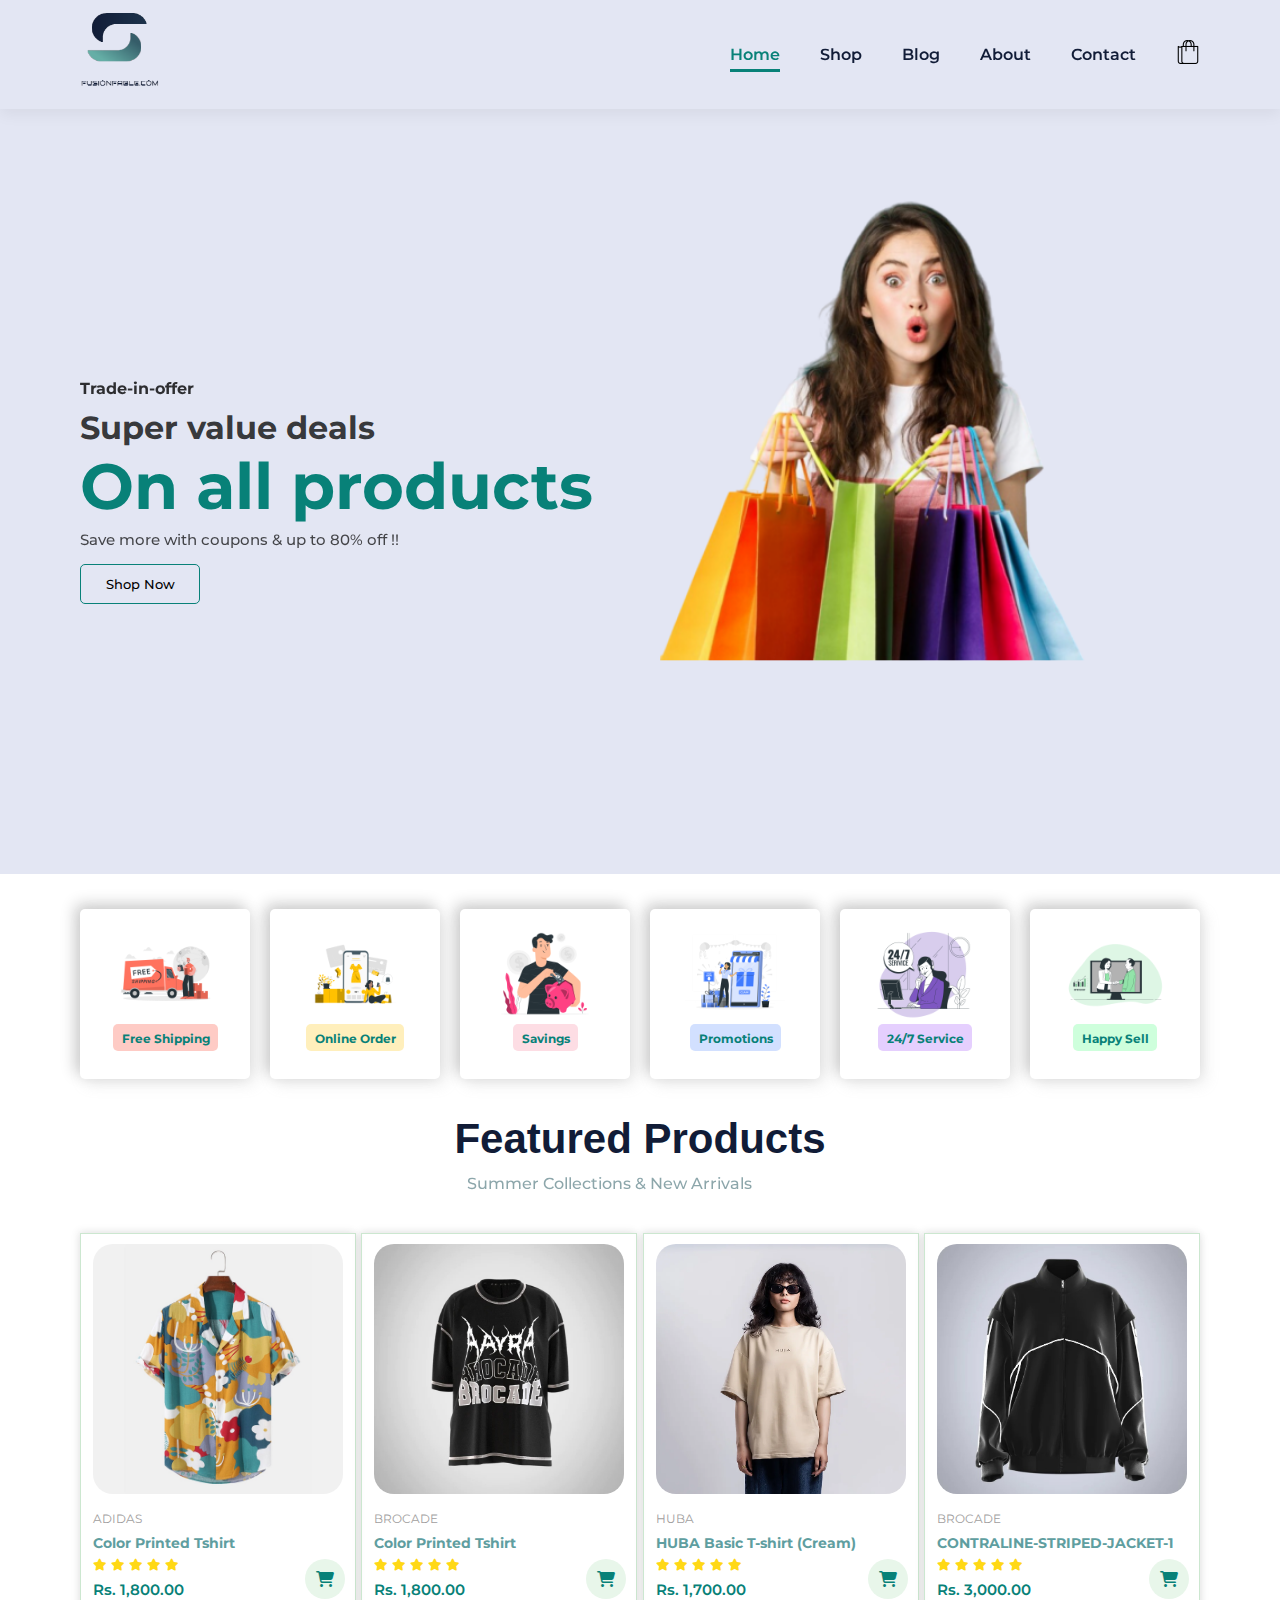
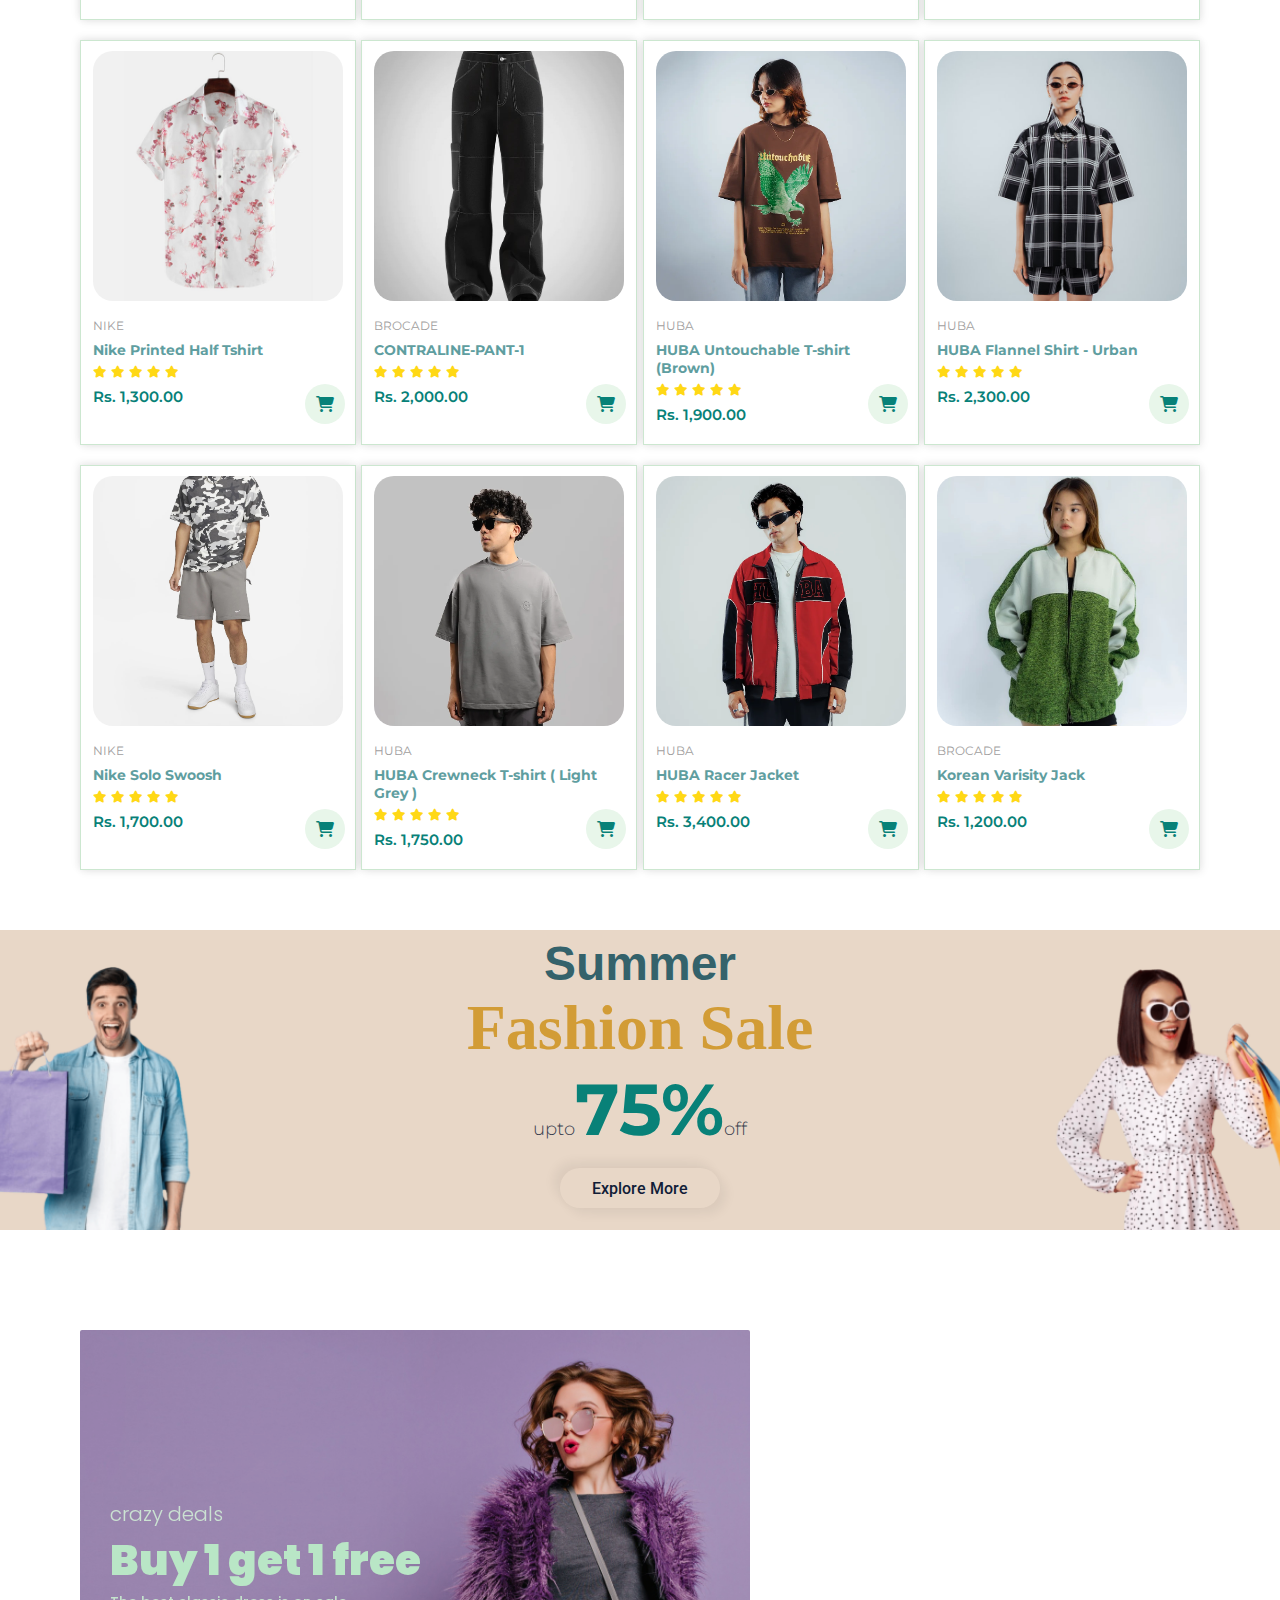
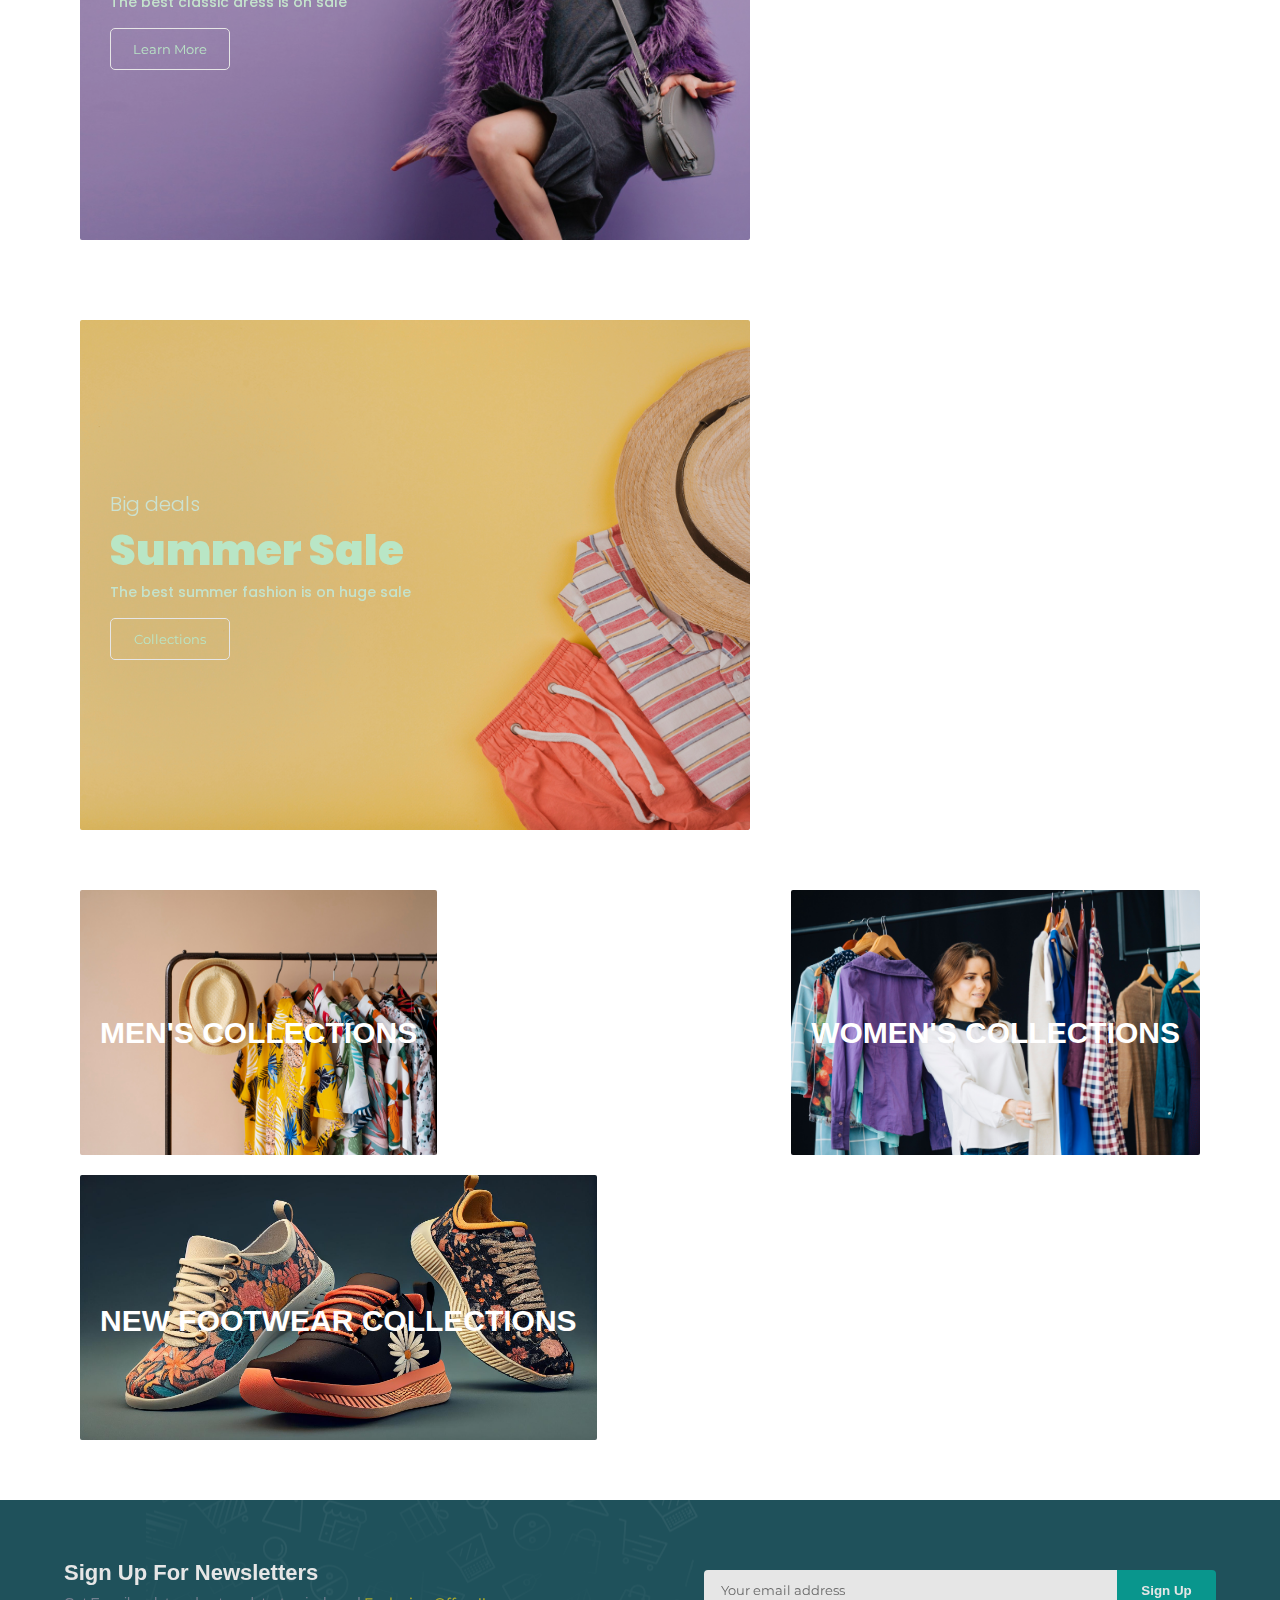
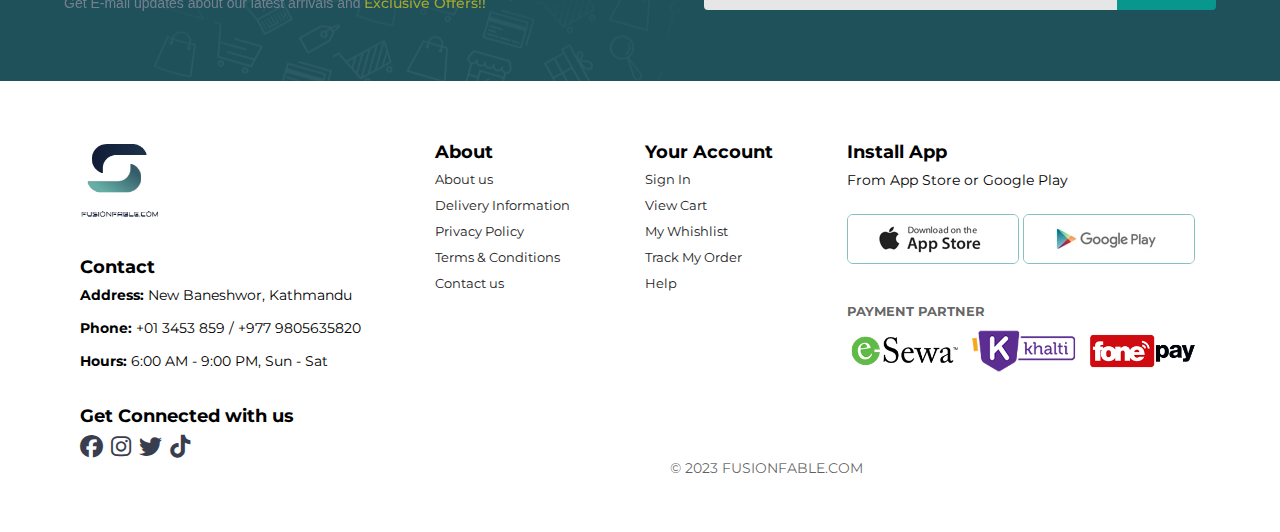
<file: index.html>
<!DOCTYPE html>
<html lang="en">
  <head>
    <meta charset="UTF-8" />
    <meta name="viewport" content="width=device-width, initial-scale=1.0" />
    <title>FUSIONFABLE.COM</title>
    <link
      rel="stylesheet"
      href="https://cdnjs.cloudflare.com/ajax/libs/font-awesome/6.4.0/css/all.min.css"
    />
    <link rel="stylesheet" href="style.css" />
  </head>
  <body>
    <section class="header">
      <a href="index.html"><img src="img/logo.png" alt="Logo" id="logo" /></a>
      <div>
        <ul id="navbar">
          <li><a class="active" href="index.html">Home</a></li>
          <li><a href="shop.html">Shop</a></li>
          <li><a href="blog.html">Blog</a></li>
          <li><a href="about.html">About</a></li>
          <li><a href="contact.html">Contact</a></li>
          <li id="shoppingbag">
            <a href="cart.html"><img src="img/bag.png" alt="" /></a>
          </li>
          <a href="#" id="close"><i class="fa fa-times"></i></a>
        </ul>
      </div>
      <div class="mobile">
        <a href="#"><img src="img/bag.png" alt="" /></a>
        <i id="bar" class="fa-solid fa-bars"></i>
      </div>
    </section>
    <section id="landpage">
      <h4>Trade-in-offer</h4>
      <h2>Super value deals</h2>
      <h1>On all products</h1>
      <p>Save more with coupons & up to 80% off !!</p>
      <a href="shop.html"><button type="button" class="btnland">Shop Now</button></a>
    </section>
    <section id="services" class="servicesection">
      <div class="features">
        <img src="img/freeshipping.png" alt="free-shipping" />
        <h6><span>Free Shipping</span></h6>
      </div>
      <div class="features">
        <img src="img/onlineorder.png" alt="onlineorder" />
        <h6><span>Online Order</span></h6>
      </div>
      <div class="features">
        <img src="img/Saving.png" alt="Saving" />
        <h6><span>Savings</span></h6>
      </div>
      <div class="features">
        <img src="img/promotions.png" alt="promotions" />
        <h6><span>Promotions</span></h6>
      </div>
      <div class="features">
        <img src="img/24hoursupport.png" alt="24hoursupport" />
        <h6><span>24/7 Service</span></h6>
      </div>
      <div class="features">
        <img src="img/happysell.png" alt="happysell" />
        <h6><span>Happy Sell</span></h6>
      </div>
    </section>
    <section id="featureprod" class="servicesection">
      <h1>Featured Products</h1>
      <p>Summer Collections & New Arrivals</p>
      <div class="prod-container">
        <div class="prod">
          <img src="img/products/tshirt1.jpg" alt="" />
          <div class="desc">
            <span>adidas</span>
            <h5>Color Printed Tshirt</h5>
            <div class="star">
              <i class="fas fa-star"></i>
              <i class="fas fa-star"></i>
              <i class="fas fa-star"></i>
              <i class="fas fa-star"></i>
              <i class="fas fa-star"></i>
            </div>
            <h4>Rs. 1,800.00</h4>
          </div>
          <a href="#"><i class="fas fa-shopping-cart cart"></i></a>
        </div>
        <div class="prod">
          <img src="img/products/brocadetshirt.jpg" alt="" />
          <div class="desc">
            <span>Brocade</span>
            <h5>Color Printed Tshirt</h5>
            <div class="star">
              <i class="fas fa-star"></i>
              <i class="fas fa-star"></i>
              <i class="fas fa-star"></i>
              <i class="fas fa-star"></i>
              <i class="fas fa-star"></i>
            </div>
            <h4>Rs. 1,800.00</h4>
          </div>
          <a href="#"><i class="fas fa-shopping-cart cart"></i></a>
        </div>
        <div class="prod">
          <img src="img/products/hubatshirt.webp" alt="" />
          <div class="desc">
            <span>Huba</span>
            <h5>HUBA Basic T-shirt (Cream)</h5>
            <div class="star">
              <i class="fas fa-star"></i>
              <i class="fas fa-star"></i>
              <i class="fas fa-star"></i>
              <i class="fas fa-star"></i>
              <i class="fas fa-star"></i>
            </div>
            <h4>Rs. 1,700.00</h4>
          </div>
          <a href="#"><i class="fas fa-shopping-cart cart"></i></a>
        </div>
        <div class="prod">
          <img src="img/products/brocadejack.jpg" alt="" />
          <div class="desc">
            <span>Brocade</span>
            <h5>CONTRALINE-STRIPED-JACKET-1</h5>
            <div class="star">
              <i class="fas fa-star"></i>
              <i class="fas fa-star"></i>
              <i class="fas fa-star"></i>
              <i class="fas fa-star"></i>
              <i class="fas fa-star"></i>
            </div>
            <h4>Rs. 3,000.00</h4>
          </div>
          <a href="#"><i class="fas fa-shopping-cart cart"></i></a>
        </div>
        <div class="prod">
          <img src="img/products/thsirt4.jpg" alt="" />
          <div class="desc">
            <span>Nike</span>
            <h5>Nike Printed Half Tshirt</h5>
            <div class="star">
              <i class="fas fa-star"></i>
              <i class="fas fa-star"></i>
              <i class="fas fa-star"></i>
              <i class="fas fa-star"></i>
              <i class="fas fa-star"></i>
            </div>
            <h4>Rs. 1,300.00</h4>
          </div>
          <a href="#"><i class="fas fa-shopping-cart cart"></i></a>
        </div>
        <div class="prod">
          <img src="img/products/broecarpenterpant.jpg" alt="" />
          <div class="desc">
            <span>Brocade</span>
            <h5>CONTRALINE-PANT-1</h5>
            <div class="star">
              <i class="fas fa-star"></i>
              <i class="fas fa-star"></i>
              <i class="fas fa-star"></i>
              <i class="fas fa-star"></i>
              <i class="fas fa-star"></i>
            </div>
            <h4>Rs. 2,000.00</h4>
          </div>
          <a href="#"><i class="fas fa-shopping-cart cart"></i></a>
        </div>
        <div class="prod">
          <img src="img/products/hubauntouchablebrown.webp" alt="" />
          <div class="desc">
            <span>HUBA</span>
            <h5>HUBA Untouchable T-shirt (Brown)</h5>
            <div class="star">
              <i class="fas fa-star"></i>
              <i class="fas fa-star"></i>
              <i class="fas fa-star"></i>
              <i class="fas fa-star"></i>
              <i class="fas fa-star"></i>
            </div>
            <h4>Rs. 1,900.00</h4>
          </div>
          <a href="#"><i class="fas fa-shopping-cart cart"></i></a>
        </div>
        <div class="prod">
          <img src="img/products/HUBA Flannel Shirt - Urban.jpg" alt="" />
          <div class="desc">
            <span>HUBA</span>
            <h5>HUBA Flannel Shirt - Urban</h5>
            <div class="star">
              <i class="fas fa-star"></i>
              <i class="fas fa-star"></i>
              <i class="fas fa-star"></i>
              <i class="fas fa-star"></i>
              <i class="fas fa-star"></i>
            </div>
            <h4>Rs. 2,300.00</h4>
          </div>
          <a href="#"><i class="fas fa-shopping-cart cart"></i></a>
        </div>
        <div class="prod">
          <img src="img/products/nikeshorts.jpg" alt="" />
          <div class="desc">
            <span>Nike</span>
            <h5>Nike Solo Swoosh</h5>
            <div class="star">
              <i class="fas fa-star"></i>
              <i class="fas fa-star"></i>
              <i class="fas fa-star"></i>
              <i class="fas fa-star"></i>
              <i class="fas fa-star"></i>
            </div>
            <h4>Rs. 1,700.00</h4>
          </div>
          <a href="#"><i class="fas fa-shopping-cart cart"></i></a>
        </div>
        <div class="prod">
          <img src="img/products/HUBA Crewneck T-shirt ( Light Grey ).webp" alt="" />
          <div class="desc">
            <span>HUBA</span>
            <h5>HUBA Crewneck T-shirt ( Light Grey )</h5>
            <div class="star">
              <i class="fas fa-star"></i>
              <i class="fas fa-star"></i>
              <i class="fas fa-star"></i>
              <i class="fas fa-star"></i>
              <i class="fas fa-star"></i>
            </div>
            <h4>Rs. 1,750.00</h4>
          </div>
          <a href="#"><i class="fas fa-shopping-cart cart"></i></a>
        </div>
        <div class="prod">
          <img src="img/products/hubaracerjacket.webp" alt="" />
          <div class="desc">
            <span>HUBA</span>
            <h5>HUBA Racer Jacket</h5>
            <div class="star">
              <i class="fas fa-star"></i>
              <i class="fas fa-star"></i>
              <i class="fas fa-star"></i>
              <i class="fas fa-star"></i>
              <i class="fas fa-star"></i>
            </div>
            <h4>Rs. 3,400.00</h4>
          </div>
          <a href="#"><i class="fas fa-shopping-cart cart"></i></a>
        </div>
        <div class="prod">
          <img src="img/products/koreanvarisityjack.jpg" alt="" />
          <div class="desc">
            <span>BROCADE</span>
            <h5>Korean Varisity Jack</h5>
            <div class="star">
              <i class="fas fa-star"></i>
              <i class="fas fa-star"></i>
              <i class="fas fa-star"></i>
              <i class="fas fa-star"></i>
              <i class="fas fa-star"></i>
            </div>
            <h4>Rs. 1,200.00</h4>
          </div>
          <a href="#"><i class="fas fa-shopping-cart cart"></i></a>
        </div>
      </div>
    </section>
    <section id="banner">
      <h3>Summer</h3>
      <h2>Fashion Sale</h2>
      <h5>upto<span>75%</span>off</h5>
      <button class="explore">Explore More</button>
    </section>
    <section id="sm-banner" class="servicesection">
      <div class="banner-box">
        <h4>crazy deals</h4>
        <h2>Buy 1 get 1 free</h2>
        <span>The best classic dress is on sale</span>
        <button id="banboxbtn">Learn More</button>
      </div>
      <div class="banner-box bannerbox2">
        <h4>Big deals</h4>
        <h2>Summer Sale</h2>
        <span>The best summer fashion is on huge sale</span>
        <button id="banboxbtn">Collections</button>
      </div>
    </section>
    <section id="text-banner">
      <div class="banner-box">
        <h1>MEN'S COLLECTIONS</h1>
        <h2>Seasonal Sale <span>-70% OFF</span></h2>
      </div>
      <div class="banner-box text-banner2">
        <h1>WOMEN'S COLLECTIONS</h1>
        <h2>Seasonal Sale <span>-75% OFF</span></h2>
      </div>
      <div class="banner-box text-banner3">
        <h1>NEW FOOTWEAR COLLECTIONS</h1>
        <h2>Spring/Summer 2023</h2>
      </div>
    </section>
    <section id="newsletter">
      <div class="newtext">
        <h4>Sign Up For Newsletters</h4>
        <p>
          Get E-mail updates about our latest arrivals and
          <span>exclusive offers!!</span>
        </p>
      </div>
      <div class="form" id="newsletterform">
        <input type="text" placeholder="Your email address" />
        <button type="button" id="newsbtn">Sign Up</button>
      </div>
    </section>
    <footer>
      <div class="col">
        <img src="img/logo.png" alt="" class="logofoot" />
        <h4>Contact</h4>
        <p><strong>Address: </strong>New Baneshwor, Kathmandu</p>
        <p><strong>Phone: </strong>+01 3453 859 / +977 9805635820</p>
        <p><strong>Hours: </strong>6:00 AM - 9:00 PM, Sun - Sat</p>

        <div class="follow">
          <h4>Get Connected with us</h4>
          <div class="icon">
            <i class="fab fa-facebook"></i>
            <i class="fab fa-instagram"></i>
            <i class="fab fa-twitter"></i>
            <i class="fab fa-tiktok"></i>
          </div>
        </div>
        <div class="copyright">
          <p>&copy; 2023 FUSIONFABLE.COM</p>
        </div>
      </div>

      <div class="col">
        <h4>About</h4>
        <a href="#">About us</a>
        <a href="#">Delivery Information</a>
        <a href="#">Privacy Policy</a>
        <a href="#">Terms & Conditions</a>
        <a href="#">Contact us</a>
      </div>
      <div class="col">
        <h4>Your Account</h4>
        <a href="#">Sign In</a>
        <a href="#">View Cart</a>
        <a href="#">My Whishlist</a>
        <a href="#">Track My Order</a>
        <a href="#">Help</a>
      </div>
      <div class="col install">
        <h4>Install App</h4>
        <p>From App Store or Google Play</p>
        <div class="row">
          <img src="img/banner/app.jpg" alt="" />
          <img src="img/banner/googleplay.jpg" alt="" />
        </div>
        <div class="payment">
          <h5>Payment Partner</h5>
          <img src="img/banner/esewa.png" alt="" class="sociologo" />
          <img src="img/banner/khalti.png" alt="" class="sociologo" />
          <img src="img/banner/fonepay.png" alt="" class="sociologo" />
        </div>
      </div>
    </footer>
  </body>
  <script src="script.js"></script>
</html>
</file>
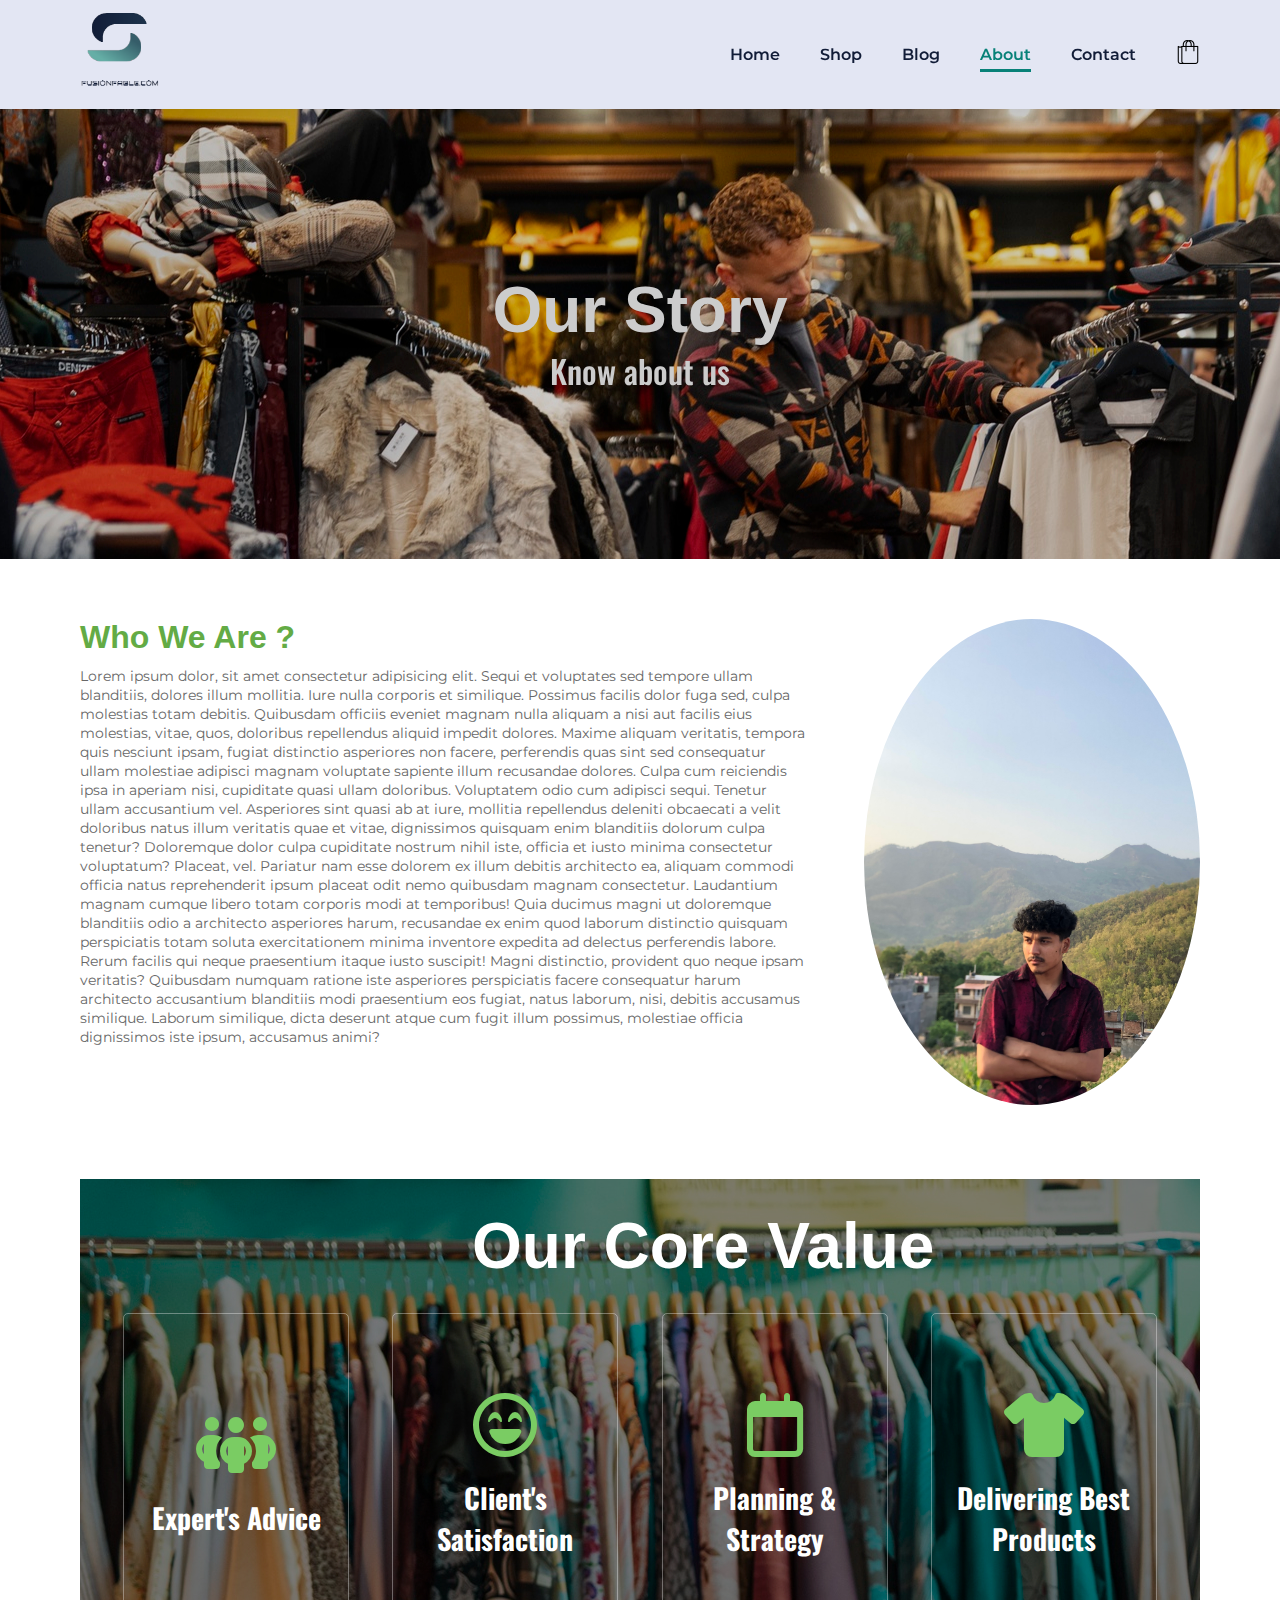
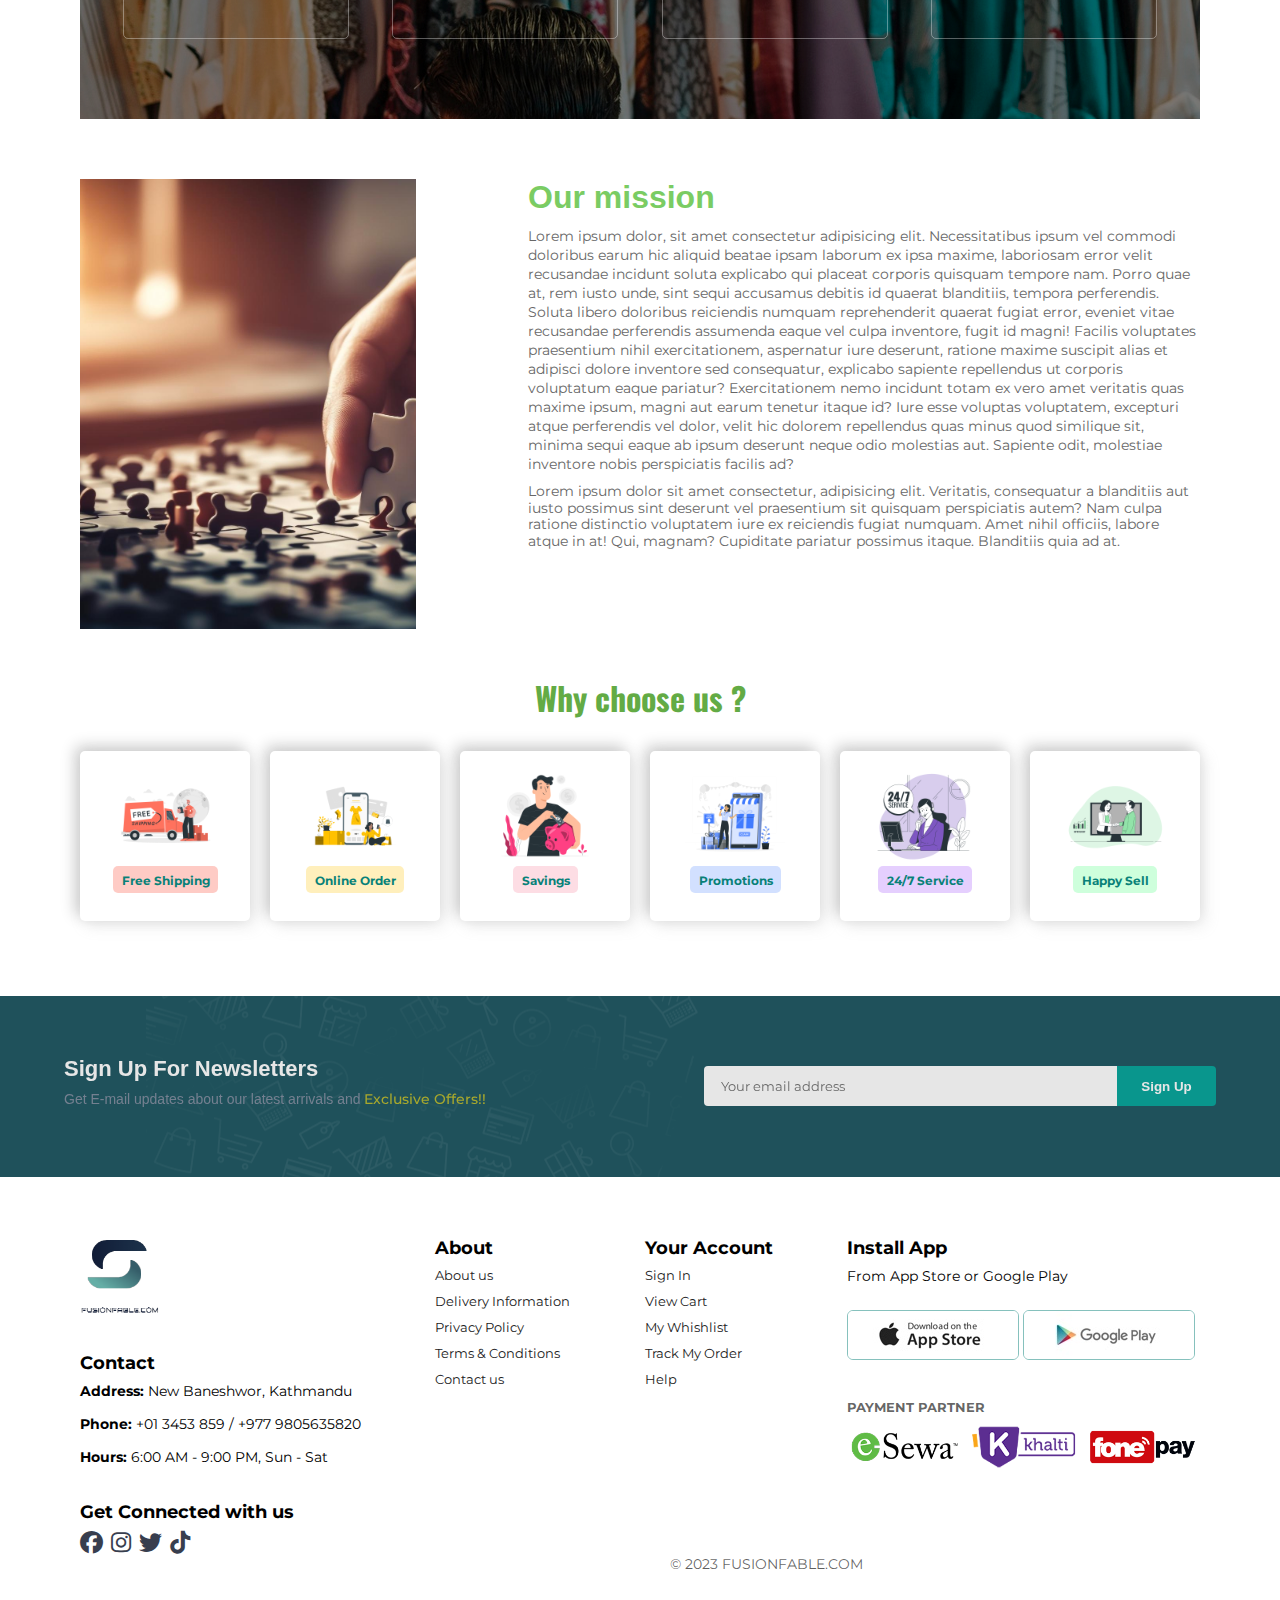
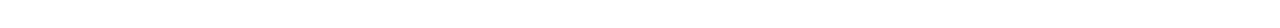
<file: about.html>
<!DOCTYPE html>
<html lang="en">
  <head>
    <meta charset="UTF-8" />
    <meta name="viewport" content="width=device-width, initial-scale=1.0" />
    <title>FUSIONFABLE.COM</title>
    <link
      rel="stylesheet"
      href="https://cdnjs.cloudflare.com/ajax/libs/font-awesome/6.4.0/css/all.min.css"
    />
    <link rel="stylesheet" href="style.css" />
  </head>
  <body>
    <section class="header">
      <a href="index.html"><img src="img/logo.png" alt="Logo" id="logo" /></a>
      <div>
        <ul id="navbar">
          <li><a href="index.html">Home</a></li>
          <li><a href="shop.html">Shop</a></li>
          <li><a href="blog.html">Blog</a></li>
          <li><a class="active" href="about.html">About</a></li>
          <li><a href="contact.html">Contact</a></li>
          <li id="shoppingbag">
            <a href="cart.html"><img src="img/bag.png" alt="" /></a>
          </li>
          <a href="#" id="close"><i class="fa fa-times"></i></a>
        </ul>
      </div>
      <div class="mobile">
        <a href="#"><img src="img/bag.png" alt="" /></a>
        <i id="bar" class="fa-solid fa-bars"></i>
      </div>
    </section>
    <section class="blogpost aboutus" id="shopbanner">
      <h2>Our Story</h2>
      <p>Know about us</p>
    </section>
    <section id="intro" class="introofus">
      <div class="story">
        <h1 class="abth1">Who We Are ?</h1>
        <span
          >Lorem ipsum dolor, sit amet consectetur adipisicing elit. Sequi et
          voluptates sed tempore ullam blanditiis, dolores illum mollitia. Iure
          nulla corporis et similique. Possimus facilis dolor fuga sed, culpa
          molestias totam debitis. Quibusdam officiis eveniet magnam nulla
          aliquam a nisi aut facilis eius molestias, vitae, quos, doloribus
          repellendus aliquid impedit dolores. Maxime aliquam veritatis, tempora
          quis nesciunt ipsam, fugiat distinctio asperiores non facere,
          perferendis quas sint sed consequatur ullam molestiae adipisci magnam
          voluptate sapiente illum recusandae dolores. Culpa cum reiciendis ipsa
          in aperiam nisi, cupiditate quasi ullam doloribus. Voluptatem odio cum
          adipisci sequi. Tenetur ullam accusantium vel. Asperiores sint quasi
          ab at iure, mollitia repellendus deleniti obcaecati a velit doloribus
          natus illum veritatis quae et vitae, dignissimos quisquam enim
          blanditiis dolorum culpa tenetur? Doloremque dolor culpa cupiditate
          nostrum nihil iste, officia et iusto minima consectetur voluptatum?
          Placeat, vel. Pariatur nam esse dolorem ex illum debitis architecto
          ea, aliquam commodi officia natus reprehenderit ipsum placeat odit
          nemo quibusdam magnam consectetur. Laudantium magnam cumque libero
          totam corporis modi at temporibus! Quia ducimus magni ut doloremque
          blanditiis odio a architecto asperiores harum, recusandae ex enim quod
          laborum distinctio quisquam perspiciatis totam soluta exercitationem
          minima inventore expedita ad delectus perferendis labore. Rerum
          facilis qui neque praesentium itaque iusto suscipit! Magni distinctio,
          provident quo neque ipsam veritatis? Quibusdam numquam ratione iste
          asperiores perspiciatis facere consequatur harum architecto
          accusantium blanditiis modi praesentium eos fugiat, natus laborum,
          nisi, debitis accusamus similique. Laborum similique, dicta deserunt
          atque cum fugit illum possimus, molestiae officia dignissimos iste
          ipsum, accusamus animi?</span
        >
      </div>
      <div class="mypic"></div>
    </section>
    <section id="corevalue" class="core">
      <h1>Our Core Value</h1>
      <img src="img/banner/shopping.jpg" alt="" />
      <div class="motive">
        <div class="aim">
          <i class="fa-solid fa-people-group"></i>
          <h4>
            Expert's Advice</h4>
        </div>
        <div class="aim">
          <i class="fa-regular fa-face-laugh-beam"></i>
          <h4>
            Client's Satisfaction</h4>
        </div>
        <div class="aim">
          <i class="fa-regular fa-calendar"></i>
          <h4>Planning & Strategy</h4>
        </div>
        <div class="aim">
          <i class="fa-solid fa-shirt"></i>
          <h4>Delivering Best Products</h4>
        </div>
      </div>
    </section>
    <section id="mission">
      <div class="ourpic"></div>
      <div class="goal">
        <h1>Our mission</h1>
        <span
          >Lorem ipsum dolor, sit amet consectetur adipisicing elit.
          Necessitatibus ipsum vel commodi doloribus earum hic aliquid beatae
          ipsam laborum ex ipsa maxime, laboriosam error velit recusandae
          incidunt soluta explicabo qui placeat corporis quisquam tempore nam.
          Porro quae at, rem iusto unde, sint sequi accusamus debitis id quaerat
          blanditiis, tempora perferendis. Soluta libero doloribus reiciendis
          numquam reprehenderit quaerat fugiat error, eveniet vitae recusandae
          perferendis assumenda eaque vel culpa inventore, fugit id magni!
          Facilis voluptates praesentium nihil exercitationem, aspernatur iure
          deserunt, ratione maxime suscipit alias et adipisci dolore inventore
          sed consequatur, explicabo sapiente repellendus ut corporis voluptatum
          eaque pariatur? Exercitationem nemo incidunt totam ex vero amet
          veritatis quas maxime ipsum, magni aut earum tenetur itaque id? Iure
          esse voluptas voluptatem, excepturi atque perferendis vel dolor, velit
          hic dolorem repellendus quas minus quod similique sit, minima sequi
          eaque ab ipsum deserunt neque odio molestias aut. Sapiente odit,
          molestiae inventore nobis perspiciatis facilis ad?
        </span>
        <p>
          Lorem ipsum dolor sit amet consectetur, adipisicing elit. Veritatis,
          consequatur a blanditiis aut iusto possimus sint deserunt vel
          praesentium sit quisquam perspiciatis autem? Nam culpa ratione
          distinctio voluptatem iure ex reiciendis fugiat numquam. Amet nihil
          officiis, labore atque in at! Qui, magnam? Cupiditate pariatur
          possimus itaque. Blanditiis quia ad at.
        </p>
      </div>
    </section>
    <div id="serv">
      <h1>Why choose us ?</h1>
    </div>
    <section id="services" class="servicesection chooseus">
      <div class="features">
        <img src="img/freeshipping.png" alt="free-shipping" />
        <h6><span>Free Shipping</span></h6>
      </div>
      <div class="features">
        <img src="img/onlineorder.png" alt="onlineorder" />
        <h6><span>Online Order</span></h6>
      </div>
      <div class="features">
        <img src="img/Saving.png" alt="Saving" />
        <h6><span>Savings</span></h6>
      </div>
      <div class="features">
        <img src="img/promotions.png" alt="promotions" />
        <h6><span>Promotions</span></h6>
      </div>
      <div class="features">
        <img src="img/24hoursupport.png" alt="24hoursupport" />
        <h6><span>24/7 Service</span></h6>
      </div>
      <div class="features">
        <img src="img/happysell.png" alt="happysell" />
        <h6><span>Happy Sell</span></h6>
      </div>
    </section>
    <section id="newsletter">
      <div class="newtext">
        <h4>Sign Up For Newsletters</h4>
        <p>
          Get E-mail updates about our latest arrivals and
          <span>exclusive offers!!</span>
        </p>
      </div>
      <div class="form" id="newsletterform">
        <input type="text" placeholder="Your email address" />
        <button type="button" id="newsbtn">Sign Up</button>
      </div>
    </section>
    <footer>
      <div class="col">
        <img src="img/logo.png" alt="" class="logofoot" />
        <h4>Contact</h4>
        <p><strong>Address: </strong>New Baneshwor, Kathmandu</p>
        <p><strong>Phone: </strong>+01 3453 859 / +977 9805635820</p>
        <p><strong>Hours: </strong>6:00 AM - 9:00 PM, Sun - Sat</p>

        <div class="follow">
          <h4>Get Connected with us</h4>
          <div class="icon">
            <i class="fab fa-facebook"></i>
            <i class="fab fa-instagram"></i>
            <i class="fab fa-twitter"></i>
            <i class="fab fa-tiktok"></i>
          </div>
        </div>
        <div class="copyright">
          <p>&copy; 2023 FUSIONFABLE.COM</p>
        </div>
      </div>

      <div class="col">
        <h4>About</h4>
        <a href="#">About us</a>
        <a href="#">Delivery Information</a>
        <a href="#">Privacy Policy</a>
        <a href="#">Terms & Conditions</a>
        <a href="#">Contact us</a>
      </div>
      <div class="col">
        <h4>Your Account</h4>
        <a href="#">Sign In</a>
        <a href="#">View Cart</a>
        <a href="#">My Whishlist</a>
        <a href="#">Track My Order</a>
        <a href="#">Help</a>
      </div>
      <div class="col install">
        <h4>Install App</h4>
        <p>From App Store or Google Play</p>
        <div class="row">
          <img src="img/banner/app.jpg" alt="" />
          <img src="img/banner/googleplay.jpg" alt="" />
        </div>
        <div class="payment">
          <h5>Payment Partner</h5>
          <img src="img/banner/esewa.png" alt="" class="sociologo" />
          <img src="img/banner/khalti.png" alt="" class="sociologo" />
          <img src="img/banner/fonepay.png" alt="" class="sociologo" />
        </div>
      </div>
    </footer>
  </body>
  <script src="script.js"></script>
</html>
</file>
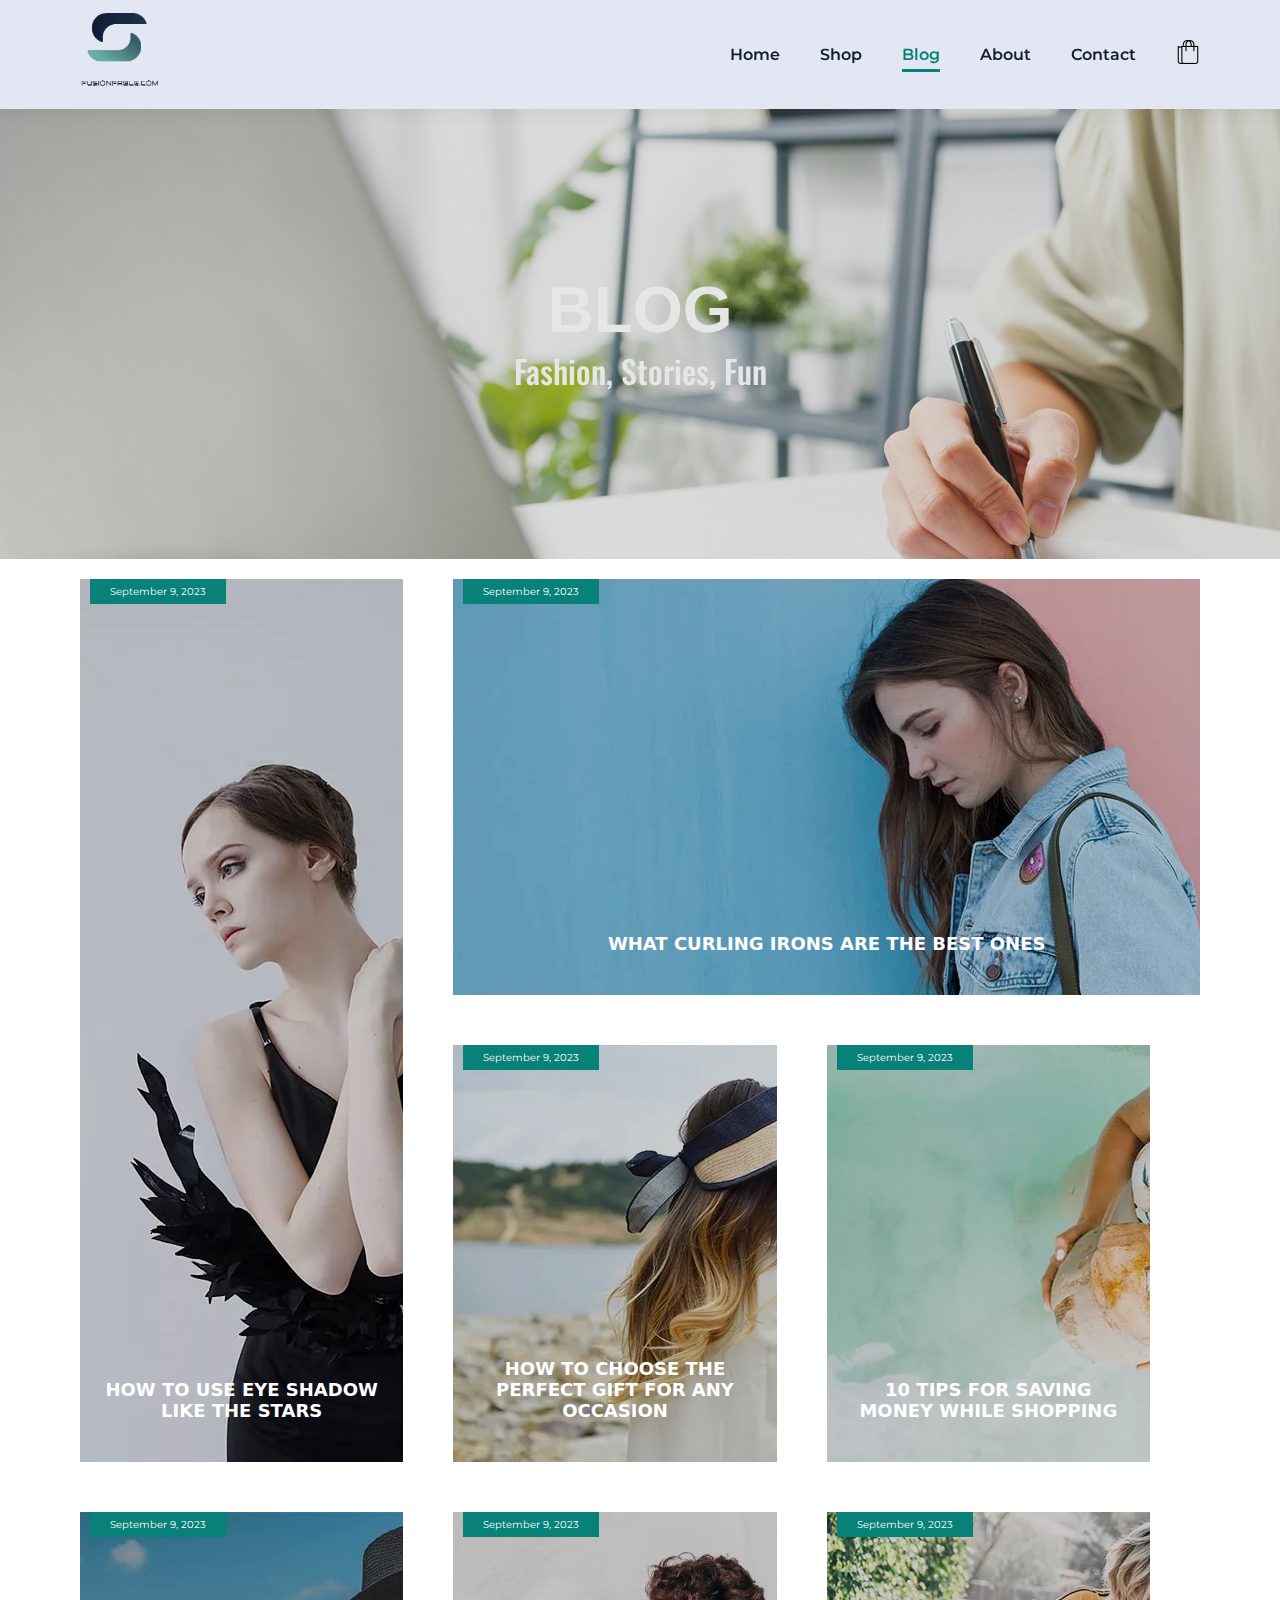
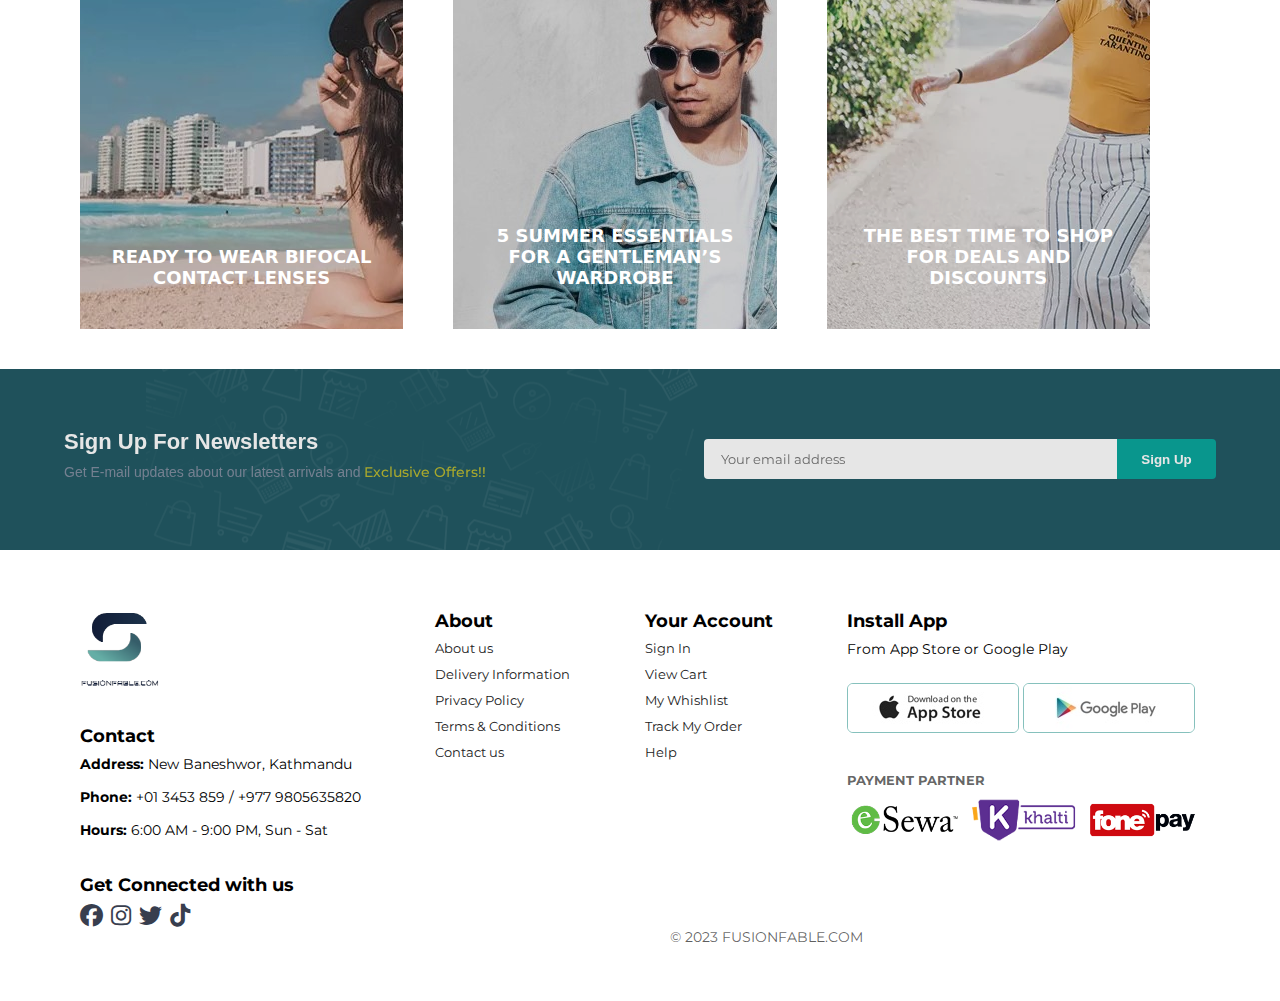
<file: blog.html>
<!DOCTYPE html>
<html lang="en">
  <head>
    <meta charset="UTF-8" />
    <meta name="viewport" content="width=device-width, initial-scale=1.0" />
    <title>FUSIONFABLE.COM</title>
    <link
      rel="stylesheet"
      href="https://cdnjs.cloudflare.com/ajax/libs/font-awesome/6.4.0/css/all.min.css"
    />
    <link rel="stylesheet" href="style.css" />
  </head>
  <body>
    <section class="header">
      <a href="index.html"><img src="img/logo.png" alt="Logo" id="logo" /></a>
      <div>
        <ul id="navbar">
          <li><a href="index.html">Home</a></li>
          <li><a href="shop.html">Shop</a></li>
          <li><a class="active" href="#">Blog</a></li>
          <li><a href="about.html">About</a></li>
          <li><a href="contact.html">Contact</a></li>
          <li id="shoppingbag">
            <a href="cart.html"><img src="img/bag.png" alt="" /></a>
          </li>
          <a href="#" id="close"><i class="fa fa-times"></i></a>
        </ul>
      </div>
      <div class="mobile">
        <a href="#"><img src="img/bag.png" alt="" /></a>
        <i id="bar" class="fa-solid fa-bars"></i>
      </div>
    </section>
    <section class="blogpost" id="shopbanner">
      <h2>BLOG</h2>
      <p>Fashion, Stories, Fun</p>
    </section>
    <section id="blog-posts">
      <div class="blogs1">
        <img src="img/blog/blog1.webp" alt="" />
        <div class="blogdesc">
          <span>How To Use Eye Shadow Like The Stars</span
          ><button class="blog-btn">Read More</button>
        </div>
        <p>September 9, 2023</p>
      </div>
      <div class="blogs2">
        <img src="img/blog/blog2.webp" alt="" />
        <div class="blogdesc">
          <span>What Curling Irons Are The Best Ones</span
          ><button class="blog-btn">Read More</button>
        </div>
        <p>September 9, 2023</p>
      </div>
      <div class="blogs3">
        <img src="img/blog/blog.webp" alt="" />
        <div class="blogdesc">
          <span>How to Choose the Perfect Gift for Any Occasion</span
          ><button class="blog-btn">Read More</button>
        </div>
        <p>September 9, 2023</p>
      </div>
      <div class="blogs4">
        <img src="img/blog/blog4.webp" alt="" />
        <div class="blogdesc">
          <span>10 Tips for Saving Money While Shopping</span
          ><button class="blog-btn">Read More</button>
        </div>
        <p>September 9, 2023</p>
      </div>
      <div class="blogs5">
          <img src="img/blog/blog5.webp" alt="" />
        <div class="blogdesc">
          <span>10 Must-Have Accessories for Every Fashion-Forward Shopper</span
          ><button class="blog-btn">Read More</button>
        </div>
        <p>September 9, 2023</p>
      </div>
      <div class="blogs6">
        <img src="img/blog/blog6.jpg" alt="" />
        <div class="blogdesc">
          <span>Ready To Wear Bifocal Contact Lenses</span
          ><button class="blog-btn">Read More</button>
        </div>
        <p>September 9, 2023</p>
      </div>
      <div class="blogs7">
        <p>September 9, 2023</p>
        <img src="img/blog/men.jpg" alt="" />
        <div class="blogdesc">
          <span>5 SUMMER ESSENTIALS FOR A GENTLEMAN’S WARDROBE</span
          ><button class="blog-btn">Read More</button>
        </div>
        <p>September 9, 2023</p>
      </div>
      <div class="blogs8">
        <img src="img/blog/blog8.webp" alt="" />
        <div class="blogdesc">
          <span>The Best Time to Shop for Deals and Discounts</span
          ><button class="blog-btn">Read More</button>
        </div>
        <p>September 9, 2023</p>
      </div>
    </section>
    <section id="newsletter">
      <div class="newtext">
        <h4>Sign Up For Newsletters</h4>
        <p>
          Get E-mail updates about our latest arrivals and
          <span>exclusive offers!!</span>
        </p>
      </div>
      <div class="form" id="newsletterform">
        <input type="text" placeholder="Your email address" />
        <button type="button" id="newsbtn">Sign Up</button>
      </div>
    </section>
    <footer>
      <div class="col">
        <img src="img/logo.png" alt="" class="logofoot" />
        <h4>Contact</h4>
        <p><strong>Address: </strong>New Baneshwor, Kathmandu</p>
        <p><strong>Phone: </strong>+01 3453 859 / +977 9805635820</p>
        <p><strong>Hours: </strong>6:00 AM - 9:00 PM, Sun - Sat</p>

        <div class="follow">
          <h4>Get Connected with us</h4>
          <div class="icon">
            <i class="fab fa-facebook"></i>
            <i class="fab fa-instagram"></i>
            <i class="fab fa-twitter"></i>
            <i class="fab fa-tiktok"></i>
          </div>
        </div>
        <div class="copyright">
          <p>&copy; 2023 FUSIONFABLE.COM</p>
        </div>
      </div>

      <div class="col">
        <h4>About</h4>
        <a href="#">About us</a>
        <a href="#">Delivery Information</a>
        <a href="#">Privacy Policy</a>
        <a href="#">Terms & Conditions</a>
        <a href="#">Contact us</a>
      </div>
      <div class="col">
        <h4>Your Account</h4>
        <a href="#">Sign In</a>
        <a href="#">View Cart</a>
        <a href="#">My Whishlist</a>
        <a href="#">Track My Order</a>
        <a href="#">Help</a>
      </div>
      <div class="col install">
        <h4>Install App</h4>
        <p>From App Store or Google Play</p>
        <div class="row">
          <img src="img/banner/app.jpg" alt="" />
          <img src="img/banner/googleplay.jpg" alt="" />
        </div>
        <div class="payment">
          <h5>Payment Partner</h5>
          <img src="img/banner/esewa.png" alt="" class="sociologo" />
          <img src="img/banner/khalti.png" alt="" class="sociologo" />
          <img src="img/banner/fonepay.png" alt="" class="sociologo" />
        </div>
      </div>
    </footer>
  </body>
  <script src="script.js"></script>
</html>
</file>
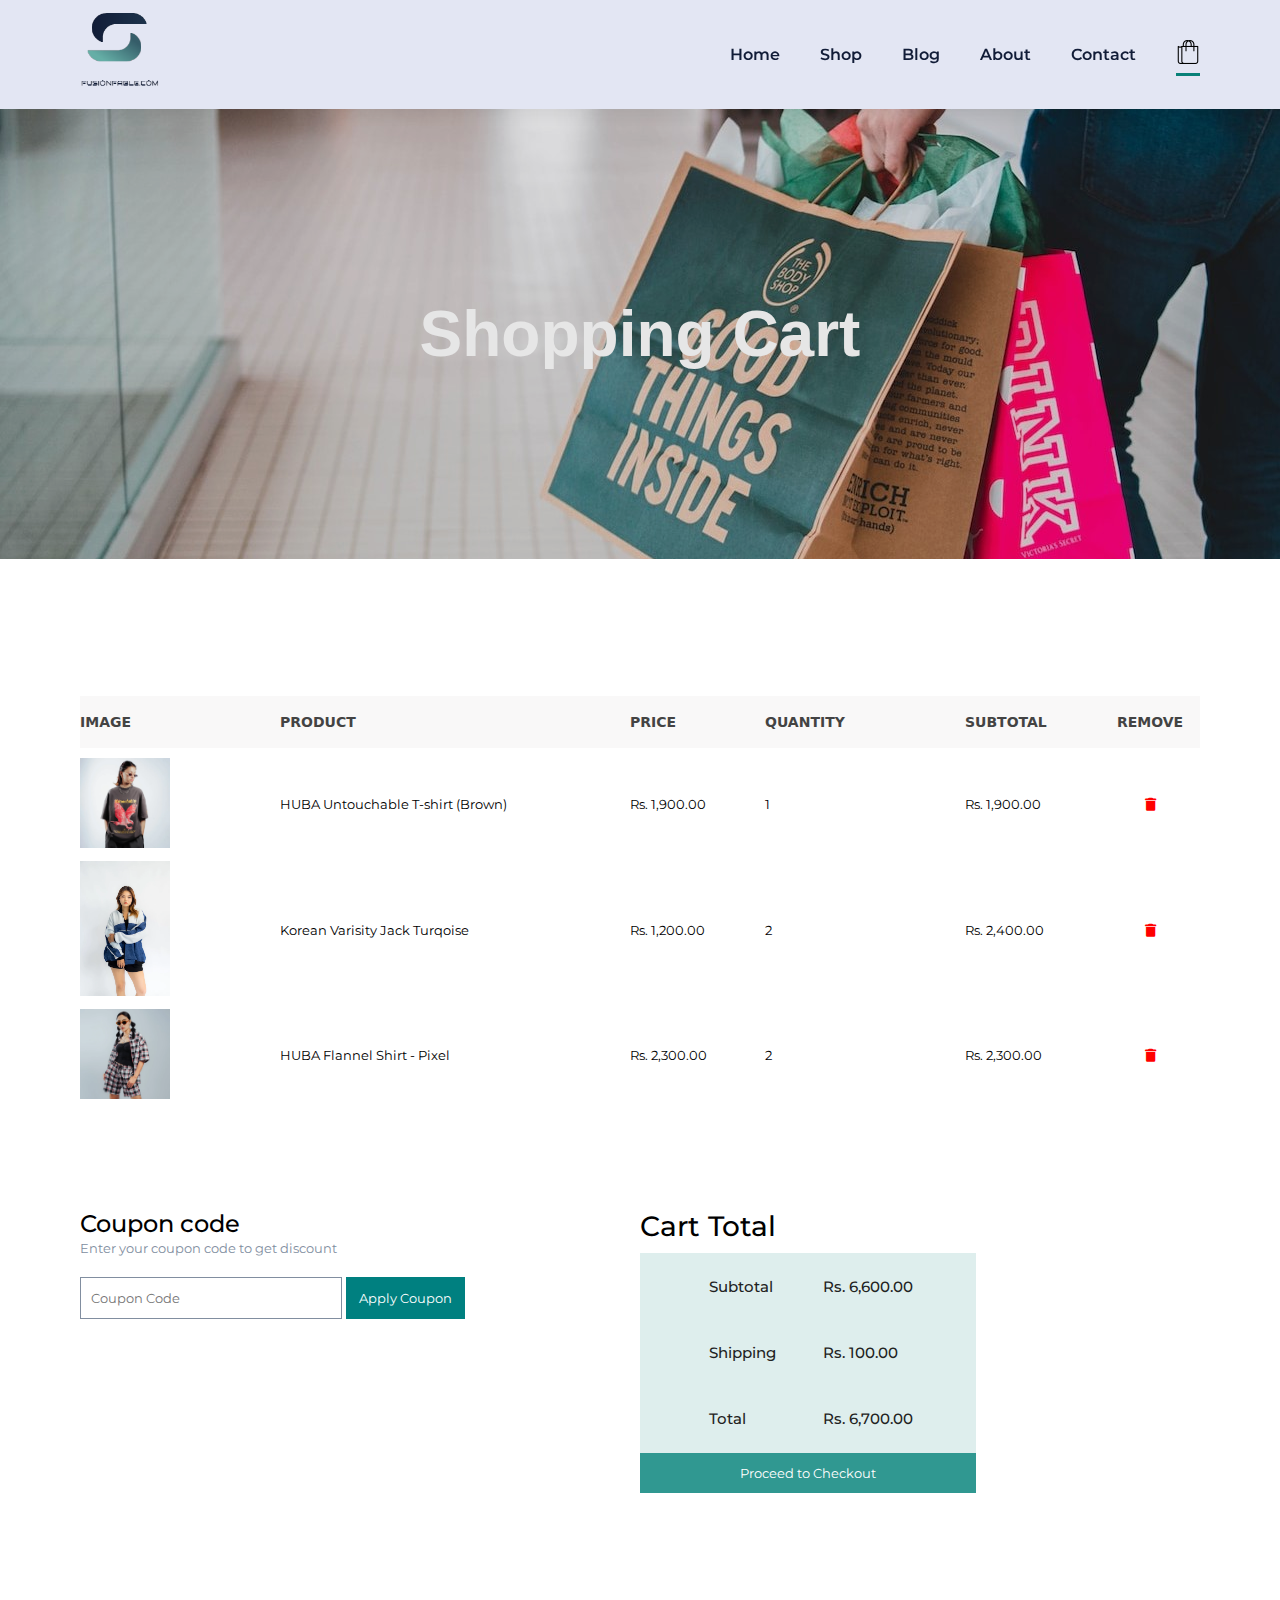
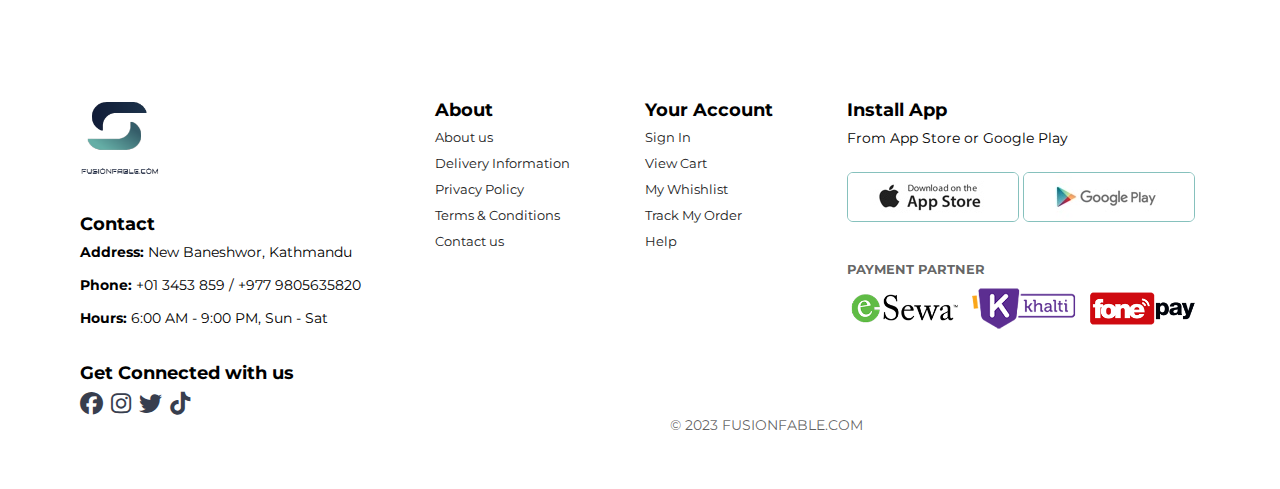
<file: cart.html>
<!DOCTYPE html>
<html lang="en">
  <head>
    <meta charset="UTF-8" />
    <meta name="viewport" content="width=device-width, initial-scale=1.0" />
    <title>FUSIONFABLE.COM</title>
    <link
      rel="stylesheet"
      href="https://cdnjs.cloudflare.com/ajax/libs/font-awesome/6.4.0/css/all.min.css"
    />
    <link rel="stylesheet" href="style.css" />
  </head>
  <body>
    <section class="header">
      <a href="index.html"><img src="img/logo.png" alt="Logo" id="logo" /></a>
      <div>
        <ul id="navbar">
          <li><a href="index.html">Home</a></li>
          <li><a href="shop.html">Shop</a></li>
          <li><a href="blog.html">Blog</a></li>
          <li><a href="about.html">About</a></li>
          <li><a href="contact.html">Contact</a></li>
          <li id="shoppingbag">
            <a class="active" href="cart.html"
              ><img src="img/bag.png" alt=""
            /></a>
          </li>
          <a href="#" id="close"><i class="fa fa-times"></i></a>
        </ul>
      </div>
      <div class="mobile">
        <a href="#"><img src="img/bag.png" alt="" /></a>
        <i id="bar" class="fa-solid fa-bars"></i>
      </div>
    </section>
    <section class="blogpost cartpage" id="shopbanner">
      <h2>Shopping Cart</h2>
    </section>
    <section id="carttable" class="servicesection">
      <table width="100%">
        <thead>
          <tr>
            <td>Image</td>
            <td>Product</td>
            <td>Price</td>
            <td>Quantity</td>
            <td>Subtotal</td>
            <td>Remove</td>
          </tr>
        </thead>
        <tbody>
          <tr>
            <td>
              <img
                src="img/products/hubauntouchablegrey.webp"
                alt="#"
                class="proimg"
              />
            </td>
            <td>
              <a class="cartprod" href="#">HUBA Untouchable T-shirt (Brown)</a>
            </td>
            <td>Rs. 1,900.00</td>
            <td>1</td>
            <td>Rs. 1,900.00</td>
            <td>
              <i
                class="fa-solid fa-trash"
                style="color: red; cursor: pointer"
              ></i>
            </td>
          </tr>
          <tr>
            <td>
              <img
                src="img/products/koreanvarisityjackturqoise.jpg"
                alt="#"
                class="proimg"
              />
            </td>
            <td>
              <a class="cartprod" href="#">Korean Varisity Jack Turqoise</a>
            </td>
            <td>Rs. 1,200.00</td>
            <td>2</td>
            <td>Rs. 2,400.00</td>
            <td>
              <i
                class="fa-solid fa-trash"
                style="color: red; cursor: pointer"
              ></i>
            </td>
          </tr>
          <tr>
            <td>
              <img
                src="img/products/HUBA Flannel Shirt - Pixel.webp"
                alt="#"
                class="proimg"
              />
            </td>
            <td><a class="cartprod" href="#">HUBA Flannel Shirt - Pixel</a></td>
            <td>Rs. 2,300.00</td>
            <td>2</td>
            <td>Rs. 2,300.00</td>
            <td>
              <i
                class="fa-solid fa-trash"
                style="color: red; cursor: pointer"
              ></i>
            </td>
          </tr>
        </tbody>
      </table>
    </section>
    <section id="shipping">
      <div class="coupon">
        <h2>Coupon code</h2>
        <span>Enter your coupon code to get discount</span>
        <div class="apply">
          <input type="text" placeholder="Coupon Code" />
          <button type="button" id="newsbtn">Apply Coupon</button>
        </div>
      </div>
      <div class="checkout">
        <h2>Cart Total</h2>
        <table>
          <tr>
            <td>Subtotal</td>
            <td>Rs. 6,600.00</td>
          </tr>
          <tr>
            <td>Shipping</td>
            <td>Rs. 100.00</td>
          </tr>
          <tr>
            <td>Total</td>
            <td>Rs. 6,700.00</td>
          </tr>
        </table>
        <button type="button">Proceed to Checkout</button>
      </div>
    </section>
    <footer>
      <div class="col">
        <img src="img/logo.png" alt="" class="logofoot" />
        <h4>Contact</h4>
        <p><strong>Address: </strong>New Baneshwor, Kathmandu</p>
        <p><strong>Phone: </strong>+01 3453 859 / +977 9805635820</p>
        <p><strong>Hours: </strong>6:00 AM - 9:00 PM, Sun - Sat</p>

        <div class="follow">
          <h4>Get Connected with us</h4>
          <div class="icon">
            <i class="fab fa-facebook"></i>
            <i class="fab fa-instagram"></i>
            <i class="fab fa-twitter"></i>
            <i class="fab fa-tiktok"></i>
          </div>
        </div>
        <div class="copyright">
          <p>&copy; 2023 FUSIONFABLE.COM</p>
        </div>
      </div>

      <div class="col">
        <h4>About</h4>
        <a href="#">About us</a>
        <a href="#">Delivery Information</a>
        <a href="#">Privacy Policy</a>
        <a href="#">Terms & Conditions</a>
        <a href="#">Contact us</a>
      </div>
      <div class="col">
        <h4>Your Account</h4>
        <a href="#">Sign In</a>
        <a href="#">View Cart</a>
        <a href="#">My Whishlist</a>
        <a href="#">Track My Order</a>
        <a href="#">Help</a>
      </div>
      <div class="col install">
        <h4>Install App</h4>
        <p>From App Store or Google Play</p>
        <div class="row">
          <img src="img/banner/app.jpg" alt="" />
          <img src="img/banner/googleplay.jpg" alt="" />
        </div>
        <div class="payment">
          <h5>Payment Partner</h5>
          <img src="img/banner/esewa.png" alt="" class="sociologo" />
          <img src="img/banner/khalti.png" alt="" class="sociologo" />
          <img src="img/banner/fonepay.png" alt="" class="sociologo" />
        </div>
      </div>
    </footer>
  </body>
  <script src="script.js"></script>
</html>
</file>
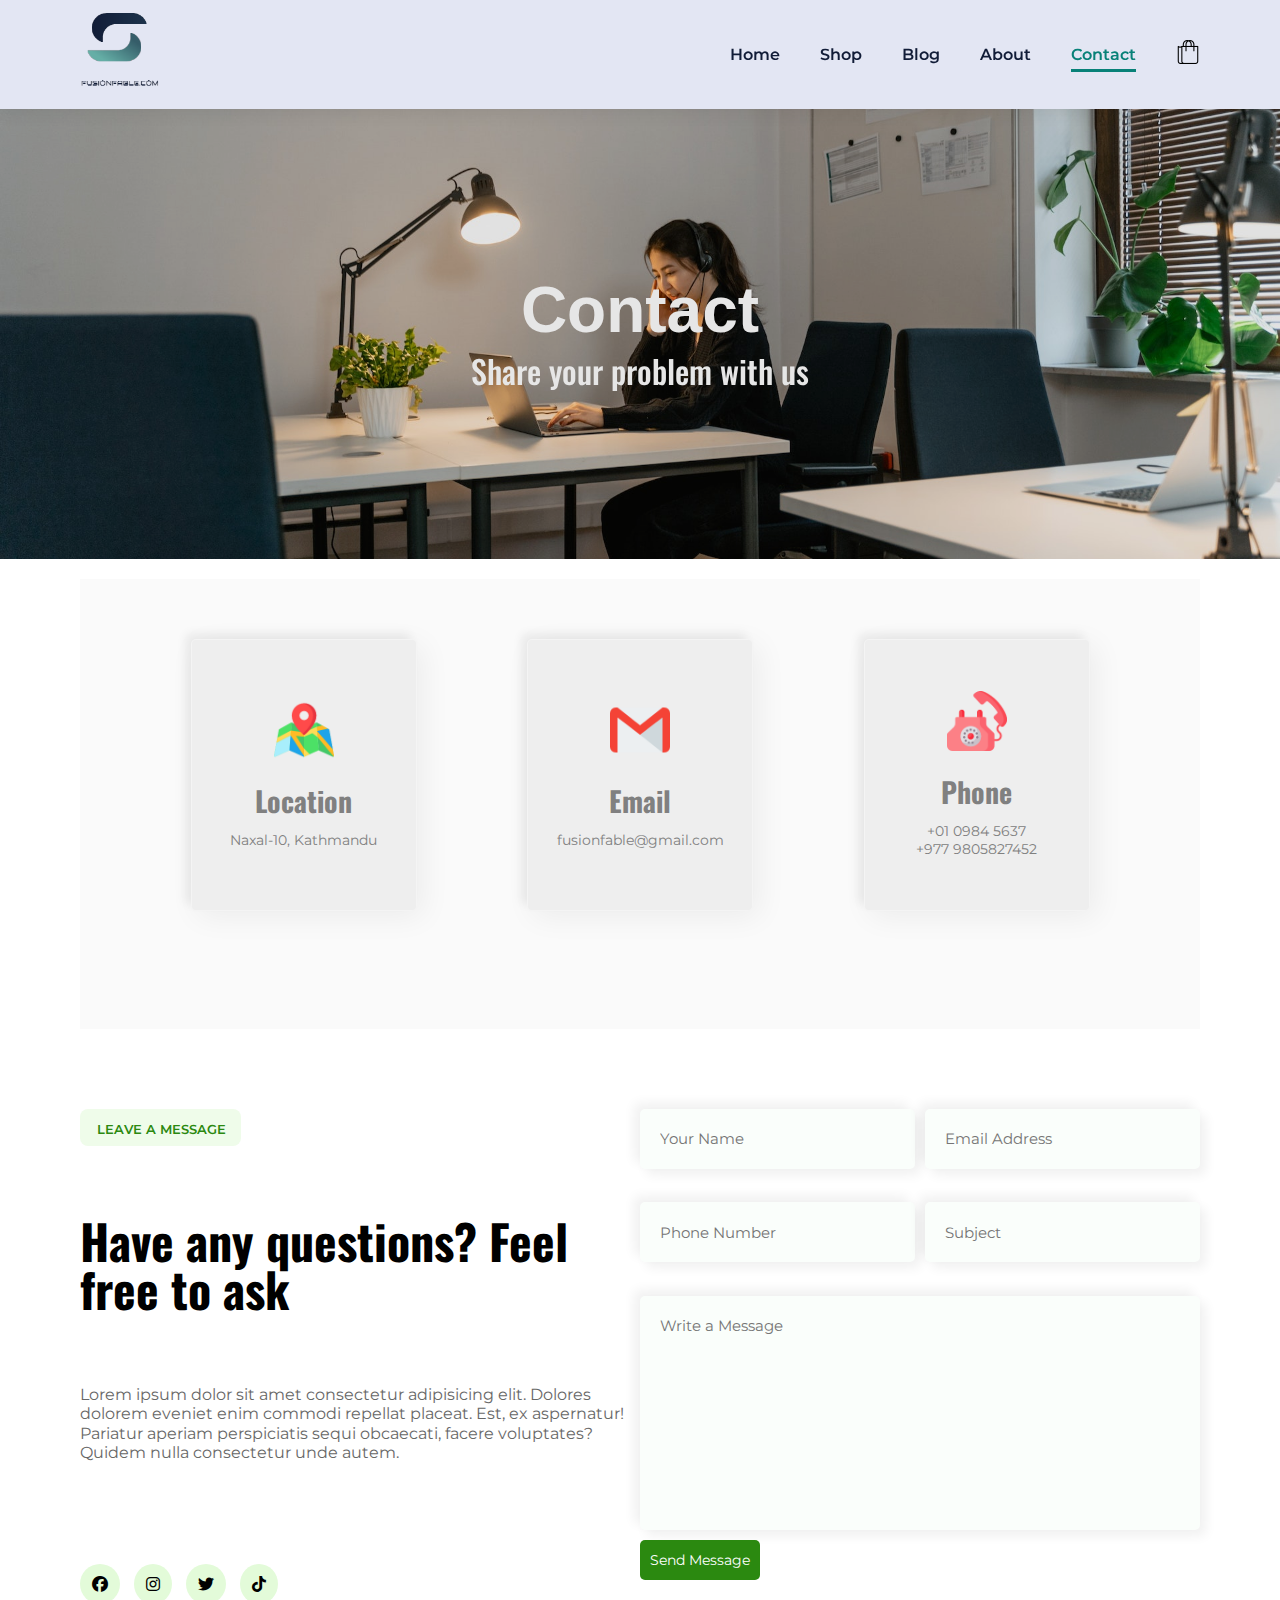
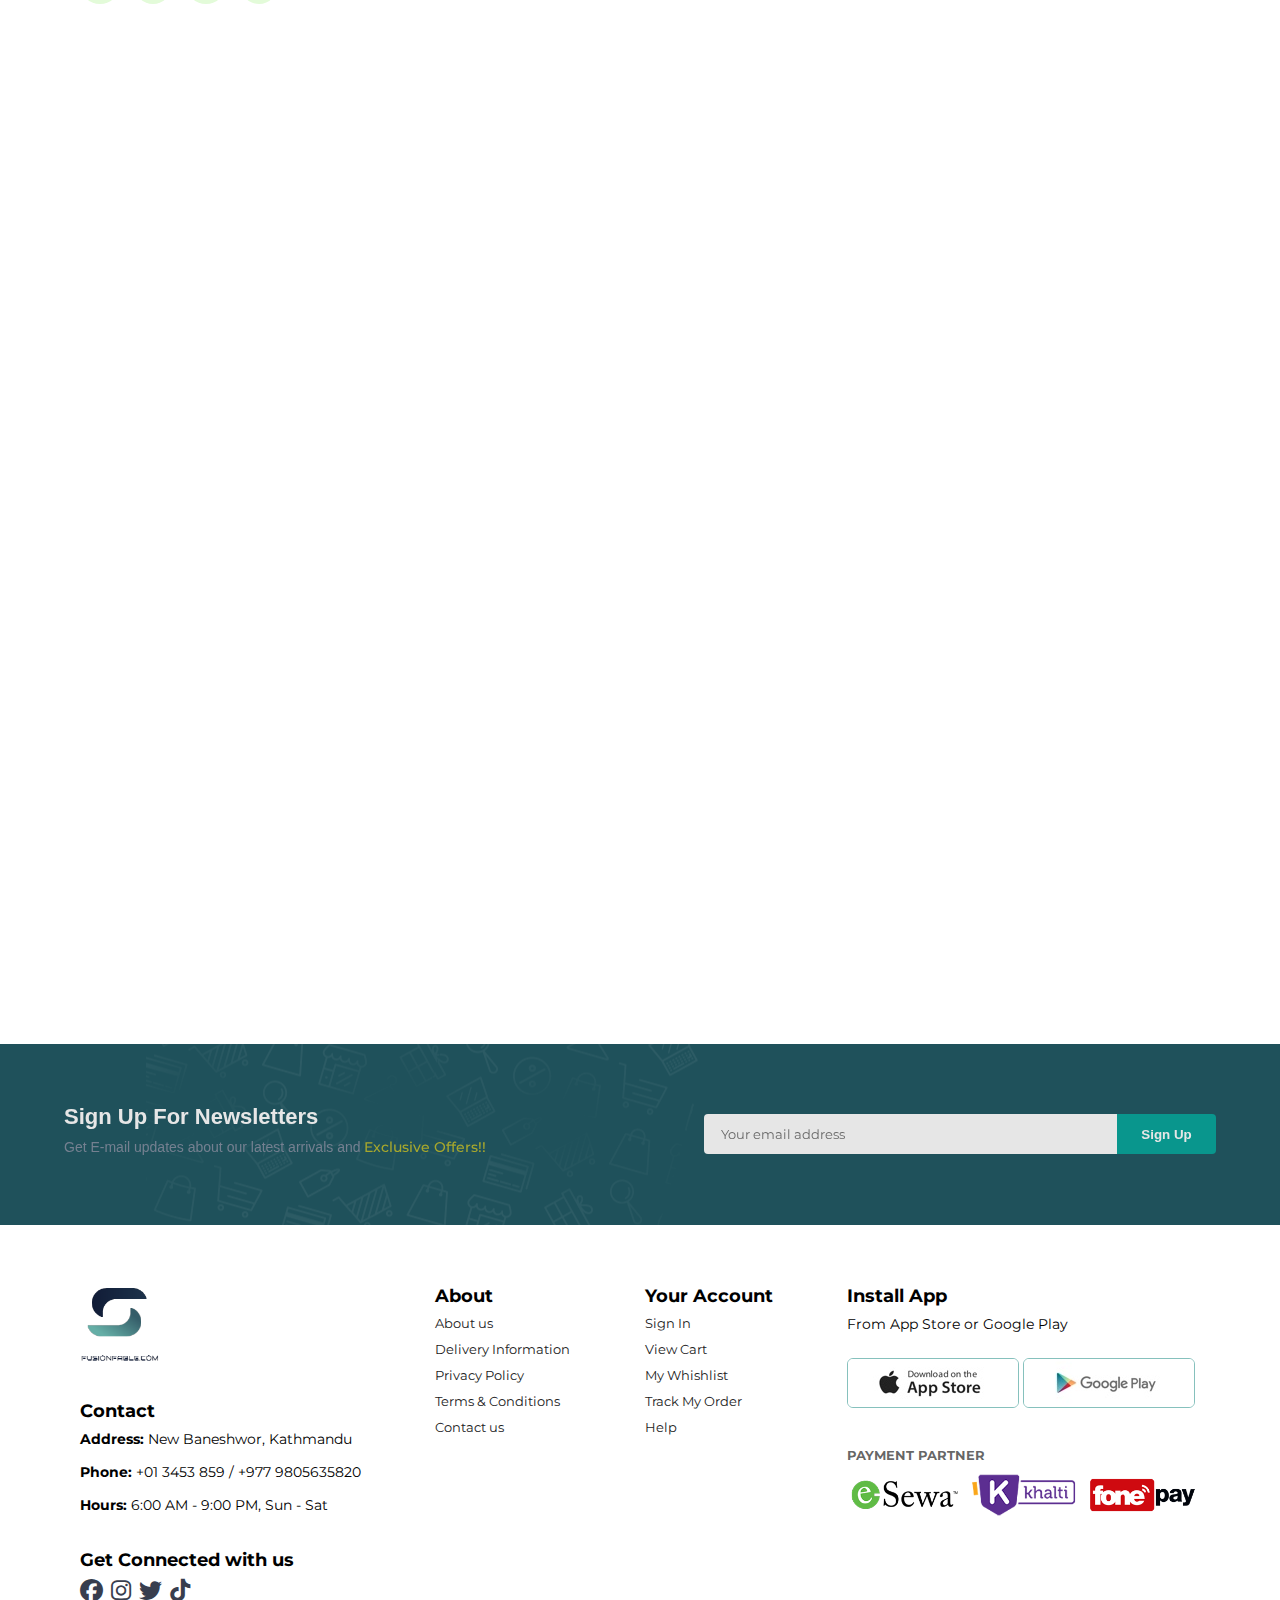
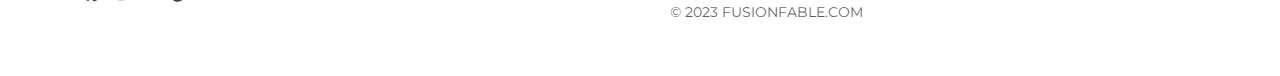
<file: contact.html>
<!DOCTYPE html>
<html lang="en">
  <head>
    <meta charset="UTF-8" />
    <meta name="viewport" content="width=device-width, initial-scale=1.0" />
    <title>FUSIONFABLE.COM</title>
    <link
      rel="stylesheet"
      href="https://cdnjs.cloudflare.com/ajax/libs/font-awesome/6.4.0/css/all.min.css"
    />
    <link rel="stylesheet" href="style.css" />
  </head>
  <body>
    <section class="header">
      <a href="index.html"><img src="img/logo.png" alt="Logo" id="logo" /></a>
      <div>
        <ul id="navbar">
          <li><a href="index.html">Home</a></li>
          <li><a href="shop.html">Shop</a></li>
          <li><a href="blog.html">Blog</a></li>
          <li><a href="about.html">About</a></li>
          <li><a class="active" href="contact.html">Contact</a></li>
          <li id="shoppingbag">
            <a href="cart.html"><img src="img/bag.png" alt="" /></a>
          </li>
          <a href="#" id="close"><i class="fa fa-times"></i></a>
        </ul>
      </div>
      <div class="mobile">
        <a href="#"><img src="img/bag.png" alt="" /></a>
        <i id="bar" class="fa-solid fa-bars"></i>
      </div>
    </section>
    <section class="blogpost contactus" id="shopbanner">
      <h2>Contact</h2>
      <p>Share your problem with us</p>
    </section>
    <section id="corevalue" class="core contact">
      <!-- <img src="img/banner/emailcontact.jpg" alt="" /> -->
      <div class="motive">
        <div class="aim">
          <img src="img/icons/map.png" alt="" />
          <h4>Location</h4>
          <span>Naxal-10, Kathmandu</span>
        </div>
        <div class="aim">
          <img src="img/icons/gmail.png" alt="" />
          <h4>Email</h4>
          <span>fusionfable@gmail.com</span>
        </div>
        <div class="aim">
          <img src="img/icons/call.png" alt="" />
          <h4>Phone</h4>
          <span>+01 0984 5637</span>
          <span>+977 9805827452</span>
        </div>
      </div>
    </section>
    <section id="contactform">
      <div class="anyquestion">
        <span>Leave a message</span>
        <h2>Have any questions? Feel free to ask</h2>
        <p>
          Lorem ipsum dolor sit amet consectetur adipisicing elit. Dolores
          dolorem eveniet enim commodi repellat placeat. Est, ex aspernatur!
          Pariatur aperiam perspiciatis sequi obcaecati, facere voluptates?
          Quidem nulla consectetur unde autem.
        </p>
        <div class="medias">
          <i class="fab fa-facebook"></i>
          <i class="fab fa-instagram"></i>
          <i class="fab fa-twitter"></i>
          <i class="fab fa-tiktok"></i>
        </div>
      </div>
      <div class="form">
        <input type="text" name="" id="fname" placeholder="Your Name">
        <input type="text" name="" id="emailadd" placeholder="Email Address">
        <input type="text" name="" id="phonecall" placeholder="Phone Number">
        <input type="text" name="" id="sub" placeholder="Subject">
        <textarea name="" id="Message" cols="30" rows="10" placeholder="Write a Message"></textarea>
        <button type="button">Send Message</button>
        <div></div>
      </div>
    </section>
    <section id="map">
      <iframe src="https://www.google.com/maps/embed?pb=!1m18!1m12!1m3!1d3532.0638785569736!2d85.32444747518173!3d27.715313926178005!2m3!1f0!2f0!3f0!3m2!1i1024!2i768!4f13.1!3m3!1m2!1s0x39eb190e4e3dfaeb%3A0xcbadb01fa8d00b71!2sNaxal%2C%20Kathmandu%2044600!5e0!3m2!1sen!2snp!4v1694783181474!5m2!1sen!2snp" width="600" height="450" style="border:0;" allowfullscreen="" loading="lazy" referrerpolicy="no-referrer-when-downgrade"></iframe>
    </section>
    <section id="newsletter">
      <div class="newtext">
        <h4>Sign Up For Newsletters</h4>
        <p>
          Get E-mail updates about our latest arrivals and
          <span>exclusive offers!!</span>
        </p>
      </div>
      <div class="form" id="newsletterform">
        <input type="text" placeholder="Your email address" />
        <button type="button" id="newsbtn">Sign Up</button>
      </div>
    </section>
    <footer>
      <div class="col">
        <img src="img/logo.png" alt="" class="logofoot" />
        <h4>Contact</h4>
        <p><strong>Address: </strong>New Baneshwor, Kathmandu</p>
        <p><strong>Phone: </strong>+01 3453 859 / +977 9805635820</p>
        <p><strong>Hours: </strong>6:00 AM - 9:00 PM, Sun - Sat</p>

        <div class="follow">
          <h4>Get Connected with us</h4>
          <div class="icon">
            <i class="fab fa-facebook"></i>
            <i class="fab fa-instagram"></i>
            <i class="fab fa-twitter"></i>
            <i class="fab fa-tiktok"></i>
          </div>
        </div>
        <div class="copyright">
          <p>&copy; 2023 FUSIONFABLE.COM</p>
        </div>
      </div>

      <div class="col">
        <h4>About</h4>
        <a href="#">About us</a>
        <a href="#">Delivery Information</a>
        <a href="#">Privacy Policy</a>
        <a href="#">Terms & Conditions</a>
        <a href="#">Contact us</a>
      </div>
      <div class="col">
        <h4>Your Account</h4>
        <a href="#">Sign In</a>
        <a href="#">View Cart</a>
        <a href="#">My Whishlist</a>
        <a href="#">Track My Order</a>
        <a href="#">Help</a>
      </div>
      <div class="col install">
        <h4>Install App</h4>
        <p>From App Store or Google Play</p>
        <div class="row">
          <img src="img/banner/app.jpg" alt="" />
          <img src="img/banner/googleplay.jpg" alt="" />
        </div>
        <div class="payment">
          <h5>Payment Partner</h5>
          <img src="img/banner/esewa.png" alt="" class="sociologo" />
          <img src="img/banner/khalti.png" alt="" class="sociologo" />
          <img src="img/banner/fonepay.png" alt="" class="sociologo" />
        </div>
      </div>
    </footer>
  </body>
  <script src="script.js"></script>
</html>
</file>
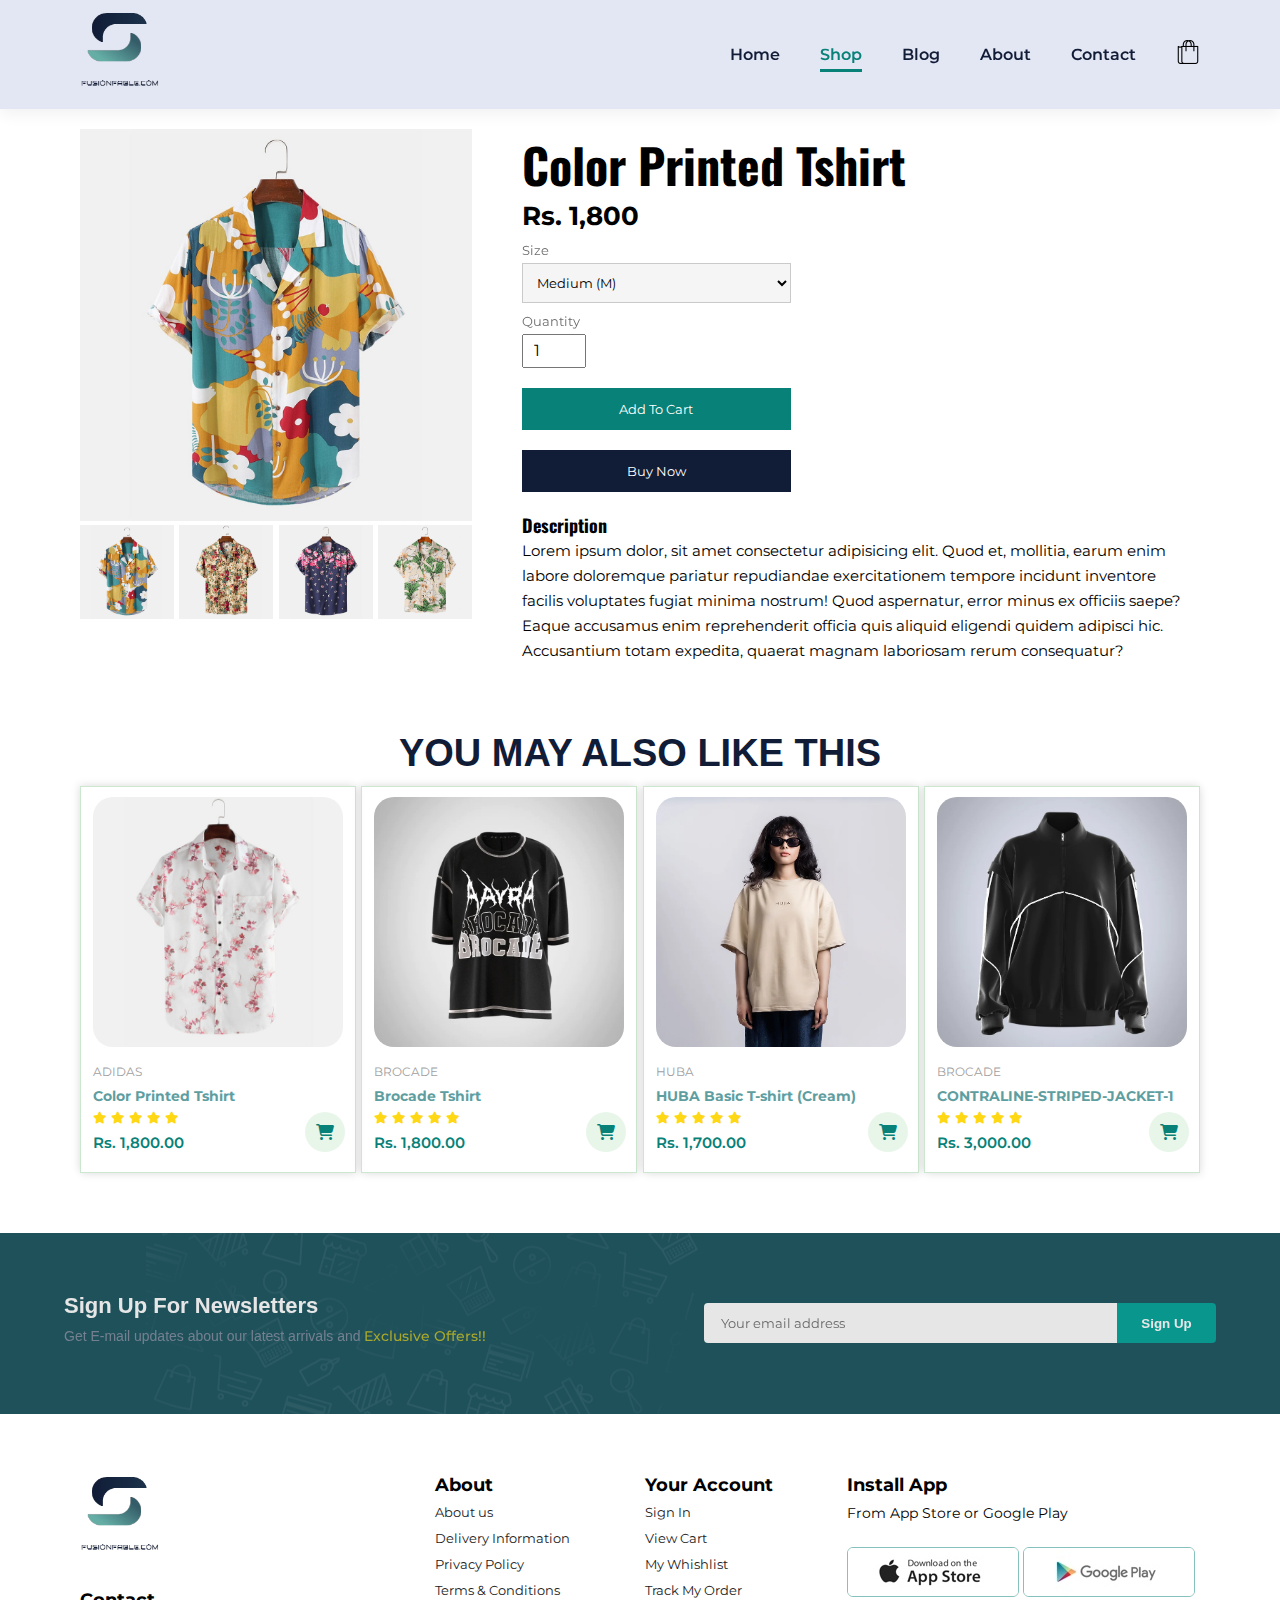
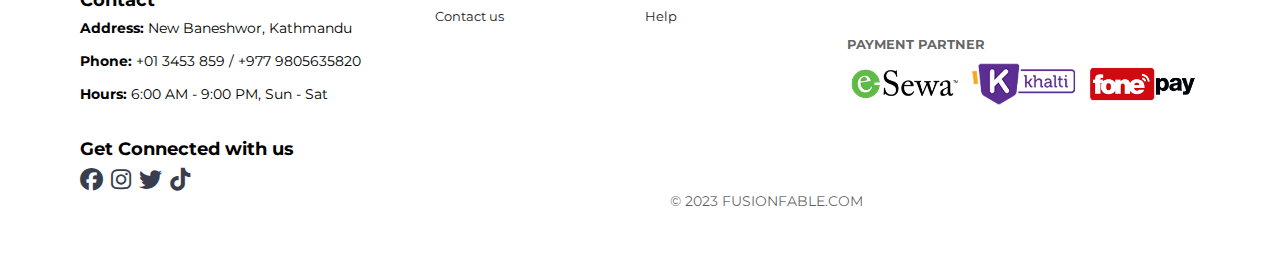
<file: product.html>
<!DOCTYPE html>
<html lang="en">
  <head>
    <meta charset="UTF-8" />
    <meta name="viewport" content="width=device-width, initial-scale=1.0" />
    <title>FUSIONFABLE.COM</title>
    <link
      rel="stylesheet"
      href="https://cdnjs.cloudflare.com/ajax/libs/font-awesome/6.4.0/css/all.min.css"
    />
    <link rel="stylesheet" href="style.css" />
  </head>
  <body>
    <section class="header">
      <a href="index.html"><img src="img/logo.png" alt="Logo" id="logo" /></a>
      <div>
        <ul id="navbar">
          <li><a href="index.html">Home</a></li>
          <li><a class="active" href="shop.html">Shop</a></li>
          <li><a href="blog.html">Blog</a></li>
          <li><a href="about.html">About</a></li>
          <li><a href="contact.html">Contact</a></li>
          <li id="shoppingbag">
            <a href="cart.html"><img src="img/bag.png" alt="" /></a>
          </li>
          <a href="#" id="close"><i class="fa fa-times"></i></a>
        </ul>
      </div>
      <div class="mobile">
        <a href="#"><img src="img/bag.png" alt="" /></a>
        <i id="bar" class="fa-solid fa-bars"></i>
      </div>
    </section>
    <section id="prodInfo">
      <div class="single-prod-image">
        <img
          src="img/products/tshirt1.jpg"
          width="100%"
          id="mainImage"
          alt=""
        />

        <div class="sm-images-group">
          <div class="sm-images">
            <img
              src="img/products/tshirt1.jpg"
              width="100%"
              class="sm-img"
              alt=""
            />
          </div>
          <div class="sm-images">
            <img
              src="img/products/tshirt3.jpg"
              width="100%"
              class="sm-img"
              alt=""
            />
          </div>
          <div class="sm-images">
            <img
              src="img/products/tshirt5.jpg"
              width="100%"
              class="sm-img"
              alt=""
            />
          </div>
          <div class="sm-images">
            <img
              src="img/products/tshirt2.jpg"
              width="100%"
              class="sm-img"
              alt=""
            />
          </div>
        </div>
      </div>
      <div class="prodDetails">
        <h2>Color Printed Tshirt</h2>
        <h4>Rs. 1,800</h4>
        <h5>Size</h5>
        <select id="">
          <option>Medium (M)</option>
          <option>Large (L)</option>
          <option>Extra Large (XL)</option>
        </select>
        <h5>Quantity</h5>
        <input type="number" name="" value="1" id="" />
        <button class="detail-btn">Add To Cart</button>
        <button class="buy-now">Buy Now</button>
        <h4 id="desc">Description</h4>
        <span
          >Lorem ipsum dolor, sit amet consectetur adipisicing elit. Quod et,
          mollitia, earum enim labore doloremque pariatur repudiandae
          exercitationem tempore incidunt inventore facilis voluptates fugiat
          minima nostrum! Quod aspernatur, error minus ex officiis saepe? Eaque
          accusamus enim reprehenderit officia quis aliquid eligendi quidem
          adipisci hic. Accusantium totam expedita, quaerat magnam laboriosam
          rerum consequatur?</span
        >
      </div>
    </section>
    <section id="featureprod" class="servicesection">
      <h1 id="umaylikethis">You May Also Like This</h1>
      <div class="prod-container">
        <div class="prod">
          <img src="img/products/thsirt4.jpg" alt="" />
          <div class="desc">
            <span>adidas</span>
            <h5>Color Printed Tshirt</h5>
            <div class="star">
              <i class="fas fa-star"></i>
              <i class="fas fa-star"></i>
              <i class="fas fa-star"></i>
              <i class="fas fa-star"></i>
              <i class="fas fa-star"></i>
            </div>
            <h4>Rs. 1,800.00</h4>
          </div>
          <a href="#"><i class="fas fa-shopping-cart cart"></i></a>
        </div>
        <div class="prod">
          <img src="img/products/brocadetshirt.jpg" alt="" />
          <div class="desc">
            <span>Brocade</span>
            <h5>Brocade Tshirt</h5>
            <div class="star">
              <i class="fas fa-star"></i>
              <i class="fas fa-star"></i>
              <i class="fas fa-star"></i>
              <i class="fas fa-star"></i>
              <i class="fas fa-star"></i>
            </div>
            <h4>Rs. 1,800.00</h4>
          </div>
          <a href="#"><i class="fas fa-shopping-cart cart"></i></a>
        </div>
        <div class="prod">
          <img src="img/products/hubatshirt.webp" alt="" />
          <div class="desc">
            <span>Huba</span>
            <h5>HUBA Basic T-shirt (Cream)</h5>
            <div class="star">
              <i class="fas fa-star"></i>
              <i class="fas fa-star"></i>
              <i class="fas fa-star"></i>
              <i class="fas fa-star"></i>
              <i class="fas fa-star"></i>
            </div>
            <h4>Rs. 1,700.00</h4>
          </div>
          <a href="#"><i class="fas fa-shopping-cart cart"></i></a>
        </div>
        <div class="prod">
          <img src="img/products/brocadejack.jpg" alt="" />
          <div class="desc">
            <span>Brocade</span>
            <h5>CONTRALINE-STRIPED-JACKET-1</h5>
            <div class="star">
              <i class="fas fa-star"></i>
              <i class="fas fa-star"></i>
              <i class="fas fa-star"></i>
              <i class="fas fa-star"></i>
              <i class="fas fa-star"></i>
            </div>
            <h4>Rs. 3,000.00</h4>
          </div>
          <a href="#"><i class="fas fa-shopping-cart cart"></i></a>
        </div>
      </div>
    </section>
    <section id="newsletter">
      <div class="newtext">
        <h4>Sign Up For Newsletters</h4>
        <p>
          Get E-mail updates about our latest arrivals and
          <span>exclusive offers!!</span>
        </p>
      </div>
      <div class="form" id="newsletterform">
        <input type="text" placeholder="Your email address" />
        <button type="button" id="newsbtn">Sign Up</button>
      </div>
    </section>
    <footer>
      <div class="col">
        <img src="img/logo.png" alt="" class="logofoot" />
        <h4>Contact</h4>
        <p><strong>Address: </strong>New Baneshwor, Kathmandu</p>
        <p><strong>Phone: </strong>+01 3453 859 / +977 9805635820</p>
        <p><strong>Hours: </strong>6:00 AM - 9:00 PM, Sun - Sat</p>

        <div class="follow">
          <h4>Get Connected with us</h4>
          <div class="icon">
            <i class="fab fa-facebook"></i>
            <i class="fab fa-instagram"></i>
            <i class="fab fa-twitter"></i>
            <i class="fab fa-tiktok"></i>
          </div>
        </div>
        <div class="copyright">
          <p>&copy; 2023 FUSIONFABLE.COM</p>
        </div>
      </div>

      <div class="col">
        <h4>About</h4>
        <a href="#">About us</a>
        <a href="#">Delivery Information</a>
        <a href="#">Privacy Policy</a>
        <a href="#">Terms & Conditions</a>
        <a href="#">Contact us</a>
      </div>
      <div class="col">
        <h4>Your Account</h4>
        <a href="#">Sign In</a>
        <a href="#">View Cart</a>
        <a href="#">My Whishlist</a>
        <a href="#">Track My Order</a>
        <a href="#">Help</a>
      </div>
      <div class="col install">
        <h4>Install App</h4>
        <p>From App Store or Google Play</p>
        <div class="row">
          <img src="img/banner/app.jpg" alt="" />
          <img src="img/banner/googleplay.jpg" alt="" />
        </div>
        <div class="payment">
          <h5>Payment Partner</h5>
          <img src="img/banner/esewa.png" alt="" class="sociologo" />
          <img src="img/banner/khalti.png" alt="" class="sociologo" />
          <img src="img/banner/fonepay.png" alt="" class="sociologo" />
        </div>
      </div>
    </footer>
  </body>
  <script src="script.js"></script>
</html>
</file>
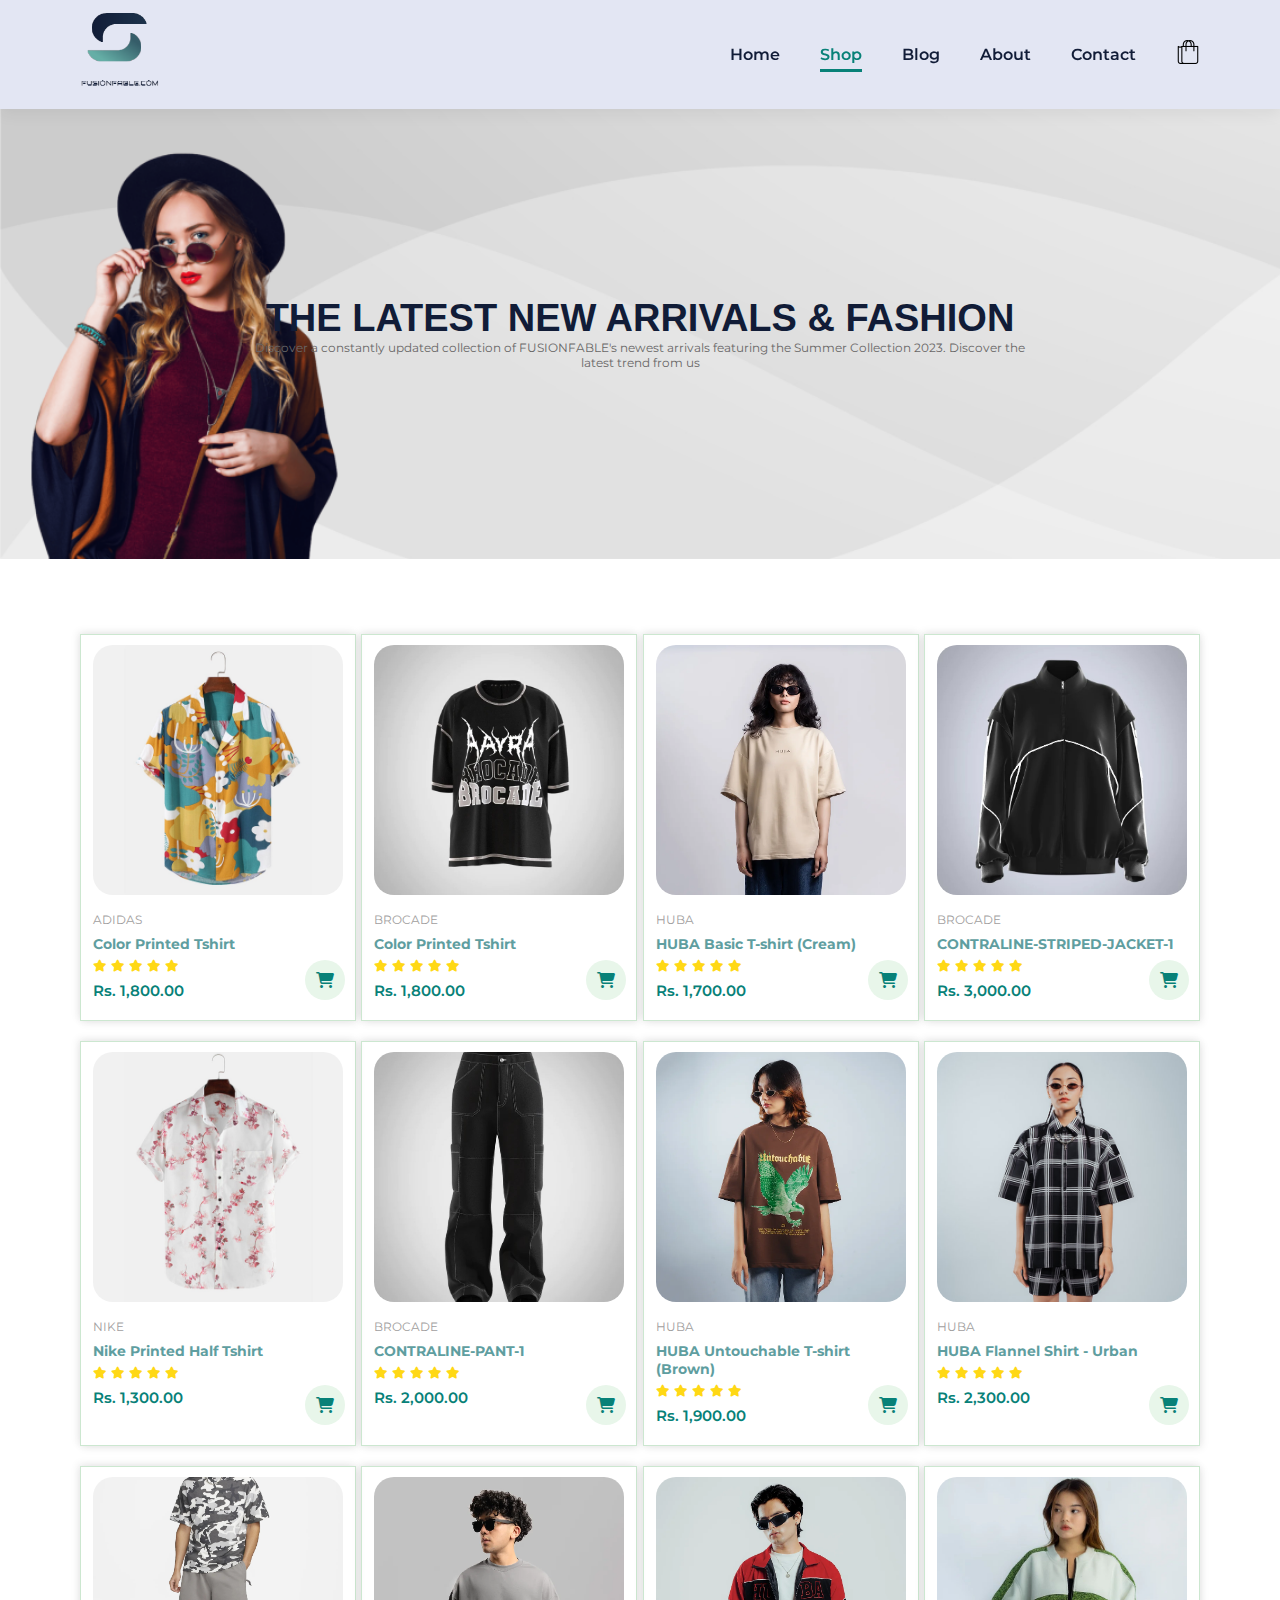
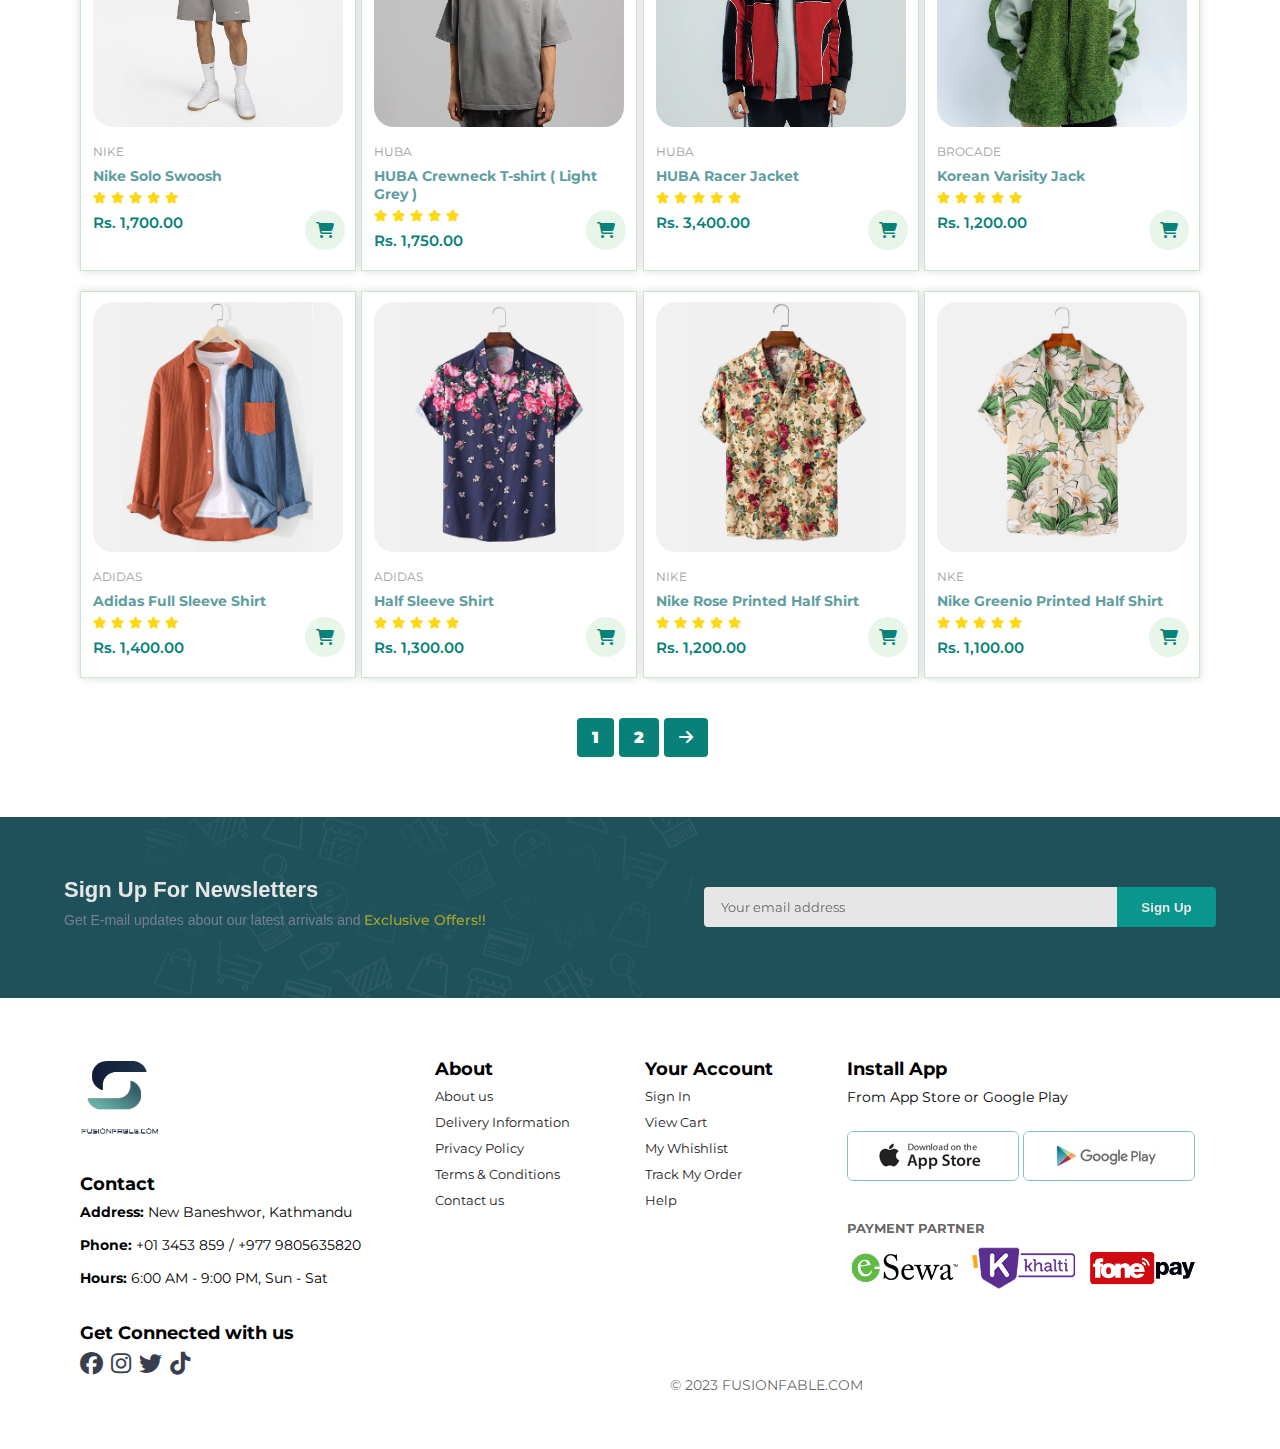
<file: shop.html>
<!DOCTYPE html>
<html lang="en">
  <head>
    <meta charset="UTF-8" />
    <meta name="viewport" content="width=device-width, initial-scale=1.0" />
    <title>FUSIONFABLE.COM</title>
    <link
      rel="stylesheet"
      href="https://cdnjs.cloudflare.com/ajax/libs/font-awesome/6.4.0/css/all.min.css"
    />
    <link rel="stylesheet" href="style.css" />
  </head>
  <body>
    <section class="header">
      <a href="index.html"><img src="img/logo.png" alt="Logo" id="logo" /></a>
      <div>
        <ul id="navbar">
          <li><a href="index.html">Home</a></li>
          <li><a class="active" href="shop.html">Shop</a></li>
          <li><a href="blog.html">Blog</a></li>
          <li><a href="about.html">About</a></li>
          <li><a href="contact.html">Contact</a></li>
          <li id="shoppingbag">
            <a href="cart.html"><img src="img/bag.png" alt="" /></a>
          </li>
          <a href="#" id="close"><i class="fa fa-times"></i></a>
        </ul>
      </div>
      <div class="mobile">
        <a href="#"><img src="img/bag.png" alt="" /></a>
        <i id="bar" class="fa-solid fa-bars"></i>
      </div>
    </section>
    <section id="shopbanner">
      <h2>THE LATEST NEW ARRIVALS & FASHION</h2>
      <p>Discover a constantly updated collection of FUSIONFABLE's newest arrivals featuring the Summer Collection 2023. Discover the latest trend from us</p>
    </section>
    <section id="featureprod" class="servicesection newarrivals">
      <div class="prod-container">
        <div class="prod">
          <img src="img/products/tshirt1.jpg" alt="" />
          <div class="desc">
            <span>adidas</span>
            <h5>Color Printed Tshirt</h5>
            <div class="star">
              <i class="fas fa-star"></i>
              <i class="fas fa-star"></i>
              <i class="fas fa-star"></i>
              <i class="fas fa-star"></i>
              <i class="fas fa-star"></i>
            </div>
            <h4>Rs. 1,800.00</h4>
          </div>
          <a href="#"><i class="fas fa-shopping-cart cart"></i></a>
        </div>
        <div class="prod">
          <img src="img/products/brocadetshirt.jpg" alt="" />
          <div class="desc">
            <span>Brocade</span>
            <h5>Color Printed Tshirt</h5>
            <div class="star">
              <i class="fas fa-star"></i>
              <i class="fas fa-star"></i>
              <i class="fas fa-star"></i>
              <i class="fas fa-star"></i>
              <i class="fas fa-star"></i>
            </div>
            <h4>Rs. 1,800.00</h4>
          </div>
          <a href="#"><i class="fas fa-shopping-cart cart"></i></a>
        </div>
        <div class="prod">
          <img src="img/products/hubatshirt.webp" alt="" />
          <div class="desc">
            <span>Huba</span>
            <h5>HUBA Basic T-shirt (Cream)</h5>
            <div class="star">
              <i class="fas fa-star"></i>
              <i class="fas fa-star"></i>
              <i class="fas fa-star"></i>
              <i class="fas fa-star"></i>
              <i class="fas fa-star"></i>
            </div>
            <h4>Rs. 1,700.00</h4>
          </div>
          <a href="#"><i class="fas fa-shopping-cart cart"></i></a>
        </div>
        <div class="prod">
          <img src="img/products/brocadejack.jpg" alt="" />
          <div class="desc">
            <span>Brocade</span>
            <h5>CONTRALINE-STRIPED-JACKET-1</h5>
            <div class="star">
              <i class="fas fa-star"></i>
              <i class="fas fa-star"></i>
              <i class="fas fa-star"></i>
              <i class="fas fa-star"></i>
              <i class="fas fa-star"></i>
            </div>
            <h4>Rs. 3,000.00</h4>
          </div>
          <a href="#"><i class="fas fa-shopping-cart cart"></i></a>
        </div>
        <div class="prod">
          <img src="img/products/thsirt4.jpg" alt="" />
          <div class="desc">
            <span>Nike</span>
            <h5>Nike Printed Half Tshirt</h5>
            <div class="star">
              <i class="fas fa-star"></i>
              <i class="fas fa-star"></i>
              <i class="fas fa-star"></i>
              <i class="fas fa-star"></i>
              <i class="fas fa-star"></i>
            </div>
            <h4>Rs. 1,300.00</h4>
          </div>
          <a href="#"><i class="fas fa-shopping-cart cart"></i></a>
        </div>
        <div class="prod">
          <img src="img/products/broecarpenterpant.jpg" alt="" />
          <div class="desc">
            <span>Brocade</span>
            <h5>CONTRALINE-PANT-1</h5>
            <div class="star">
              <i class="fas fa-star"></i>
              <i class="fas fa-star"></i>
              <i class="fas fa-star"></i>
              <i class="fas fa-star"></i>
              <i class="fas fa-star"></i>
            </div>
            <h4>Rs. 2,000.00</h4>
          </div>
          <a href="#"><i class="fas fa-shopping-cart cart"></i></a>
        </div>
        <div class="prod">
          <img src="img/products/hubauntouchablebrown.webp" alt="" />
          <div class="desc">
            <span>HUBA</span>
            <h5>HUBA Untouchable T-shirt (Brown)</h5>
            <div class="star">
              <i class="fas fa-star"></i>
              <i class="fas fa-star"></i>
              <i class="fas fa-star"></i>
              <i class="fas fa-star"></i>
              <i class="fas fa-star"></i>
            </div>
            <h4>Rs. 1,900.00</h4>
          </div>
          <a href="#"><i class="fas fa-shopping-cart cart"></i></a>
        </div>
        <div class="prod">
          <img src="img/products/HUBA Flannel Shirt - Urban.jpg" alt="" />
          <div class="desc">
            <span>HUBA</span>
            <h5>HUBA Flannel Shirt - Urban</h5>
            <div class="star">
              <i class="fas fa-star"></i>
              <i class="fas fa-star"></i>
              <i class="fas fa-star"></i>
              <i class="fas fa-star"></i>
              <i class="fas fa-star"></i>
            </div>
            <h4>Rs. 2,300.00</h4>
          </div>
          <a href="#"><i class="fas fa-shopping-cart cart"></i></a>
        </div>
        <div class="prod">
          <img src="img/products/nikeshorts.jpg" alt="" />
          <div class="desc">
            <span>Nike</span>
            <h5>Nike Solo Swoosh</h5>
            <div class="star">
              <i class="fas fa-star"></i>
              <i class="fas fa-star"></i>
              <i class="fas fa-star"></i>
              <i class="fas fa-star"></i>
              <i class="fas fa-star"></i>
            </div>
            <h4>Rs. 1,700.00</h4>
          </div>
          <a href="#"><i class="fas fa-shopping-cart cart"></i></a>
        </div>
        <div class="prod">
          <img src="img/products/HUBA Crewneck T-shirt ( Light Grey ).webp" alt="" />
          <div class="desc">
            <span>HUBA</span>
            <h5>HUBA Crewneck T-shirt ( Light Grey )</h5>
            <div class="star">
              <i class="fas fa-star"></i>
              <i class="fas fa-star"></i>
              <i class="fas fa-star"></i>
              <i class="fas fa-star"></i>
              <i class="fas fa-star"></i>
            </div>
            <h4>Rs. 1,750.00</h4>
          </div>
          <a href="#"><i class="fas fa-shopping-cart cart"></i></a>
        </div>
        <div class="prod">
          <img src="img/products/hubaracerjacket.webp" alt="" />
          <div class="desc">
            <span>HUBA</span>
            <h5>HUBA Racer Jacket</h5>
            <div class="star">
              <i class="fas fa-star"></i>
              <i class="fas fa-star"></i>
              <i class="fas fa-star"></i>
              <i class="fas fa-star"></i>
              <i class="fas fa-star"></i>
            </div>
            <h4>Rs. 3,400.00</h4>
          </div>
          <a href="#"><i class="fas fa-shopping-cart cart"></i></a>
        </div>
        <div class="prod">
          <img src="img/products/koreanvarisityjack.jpg" alt="" />
          <div class="desc">
            <span>BROCADE</span>
            <h5>Korean Varisity Jack</h5>
            <div class="star">
              <i class="fas fa-star"></i>
              <i class="fas fa-star"></i>
              <i class="fas fa-star"></i>
              <i class="fas fa-star"></i>
              <i class="fas fa-star"></i>
            </div>
            <h4>Rs. 1,200.00</h4>
          </div>
          <a href="#"><i class="fas fa-shopping-cart cart"></i></a>
        </div>
        <div class="prod">
          <img src="img/products/fullshirt.jpg" alt="" />
          <div class="desc">
            <span>ADIDAS</span>
            <h5>Adidas Full Sleeve Shirt</h5>
            <div class="star">
              <i class="fas fa-star"></i>
              <i class="fas fa-star"></i>
              <i class="fas fa-star"></i>
              <i class="fas fa-star"></i>
              <i class="fas fa-star"></i>
            </div>
            <h4>Rs. 1,400.00</h4>
          </div>
          <a href="#"><i class="fas fa-shopping-cart cart"></i></a>
        </div>
        <div class="prod">
          <img src="img/products/tshirt5.jpg" alt="" />
          <div class="desc">
            <span>ADIDAS</span>
            <h5>Half Sleeve Shirt</h5>
            <div class="star">
              <i class="fas fa-star"></i>
              <i class="fas fa-star"></i>
              <i class="fas fa-star"></i>
              <i class="fas fa-star"></i>
              <i class="fas fa-star"></i>
            </div>
            <h4>Rs. 1,300.00</h4>
          </div>
          <a href="#"><i class="fas fa-shopping-cart cart"></i></a>
        </div>
        <div class="prod">
          <img src="img/products/tshirt3.jpg" alt="" />
          <div class="desc">
            <span>Nike</span>
            <h5>Nike Rose Printed Half Shirt</h5>
            <div class="star">
              <i class="fas fa-star"></i>
              <i class="fas fa-star"></i>
              <i class="fas fa-star"></i>
              <i class="fas fa-star"></i>
              <i class="fas fa-star"></i>
            </div>
            <h4>Rs. 1,200.00</h4>
          </div>
          <a href="#"><i class="fas fa-shopping-cart cart"></i></a>
        </div>
        <div class="prod">
          <img src="img/products/tshirt2.jpg" alt="" />
          <div class="desc">
            <span>NKE</span>
            <h5>Nike Greenio Printed Half Shirt</h5>
            <div class="star">
              <i class="fas fa-star"></i>
              <i class="fas fa-star"></i>
              <i class="fas fa-star"></i>
              <i class="fas fa-star"></i>
              <i class="fas fa-star"></i>
            </div>
            <h4>Rs. 1,100.00</h4>
          </div>
          <a href="#"><i class="fas fa-shopping-cart cart"></i></a>
        </div>
      </div>
    </section>
    <section id="pagination" class="servicesection">
      <a href="#">1</a>
      <a href="#">2</a>
      <a href="#"><i class="fa-solid fa-arrow-right"></i></a>
    </section>
    <section id="newsletter">
      <div class="newtext">
        <h4>Sign Up For Newsletters</h4>
        <p>
          Get E-mail updates about our latest arrivals and
          <span>exclusive offers!!</span>
        </p>
      </div>
      <div class="form" id="newsletterform">
        <input type="text" placeholder="Your email address" />
        <button type="button" id="newsbtn">Sign Up</button>
      </div>
    </section>
    <footer>
      <div class="col">
        <img src="img/logo.png" alt="" class="logofoot" />
        <h4>Contact</h4>
        <p><strong>Address: </strong>New Baneshwor, Kathmandu</p>
        <p><strong>Phone: </strong>+01 3453 859 / +977 9805635820</p>
        <p><strong>Hours: </strong>6:00 AM - 9:00 PM, Sun - Sat</p>

        <div class="follow">
          <h4>Get Connected with us</h4>
          <div class="icon">
            <i class="fab fa-facebook"></i>
            <i class="fab fa-instagram"></i>
            <i class="fab fa-twitter"></i>
            <i class="fab fa-tiktok"></i>
          </div>
        </div>
        <div class="copyright">
          <p>&copy; 2023 FUSIONFABLE.COM</p>
        </div>
      </div>

      <div class="col">
        <h4>About</h4>
        <a href="#">About us</a>
        <a href="#">Delivery Information</a>
        <a href="#">Privacy Policy</a>
        <a href="#">Terms & Conditions</a>
        <a href="#">Contact us</a>
      </div>
      <div class="col">
        <h4>Your Account</h4>
        <a href="#">Sign In</a>
        <a href="#">View Cart</a>
        <a href="#">My Whishlist</a>
        <a href="#">Track My Order</a>
        <a href="#">Help</a>
      </div>
      <div class="col install">
        <h4>Install App</h4>
        <p>From App Store or Google Play</p>
        <div class="row">
          <img src="img/banner/app.jpg" alt="" />
          <img src="img/banner/googleplay.jpg" alt="" />
        </div>
        <div class="payment">
          <h5>Payment Partner</h5>
          <img src="img/banner/esewa.png" alt="" class="sociologo" />
          <img src="img/banner/khalti.png" alt="" class="sociologo" />
          <img src="img/banner/fonepay.png" alt="" class="sociologo" />
        </div>
      </div>
    </footer>
  </body>
  <script src="script.js"></script>
</html>
</file>
<file: style.css>
@import url("https://fonts.googleapis.com/css2?family=Handjet&family=League+Spartan&family=Merriweather+Sans:wght@300&family=Montserrat&family=Nunito:wght@300&family=Poppins:wght@300&family=Roboto&display=swap");
@import url("https://fonts.googleapis.com/css2?family=Handjet&family=League+Spartan&family=Merriweather+Sans:wght@300&family=Montserrat&family=Nunito:wght@300&family=Oswald:wght@500&family=Poppins:wght@300&family=Roboto&display=swap");

* {
  margin: 0;
  padding: 0;
  font-family: "Montserrat", sans-serif;
}
body {
  /* width: 100%; */
  overflow-x: hidden;
}
::selection {
  /* Change the color of selected text */
  color: white;
  background-color: teal;
}
.header {
  display: flex;
  flex-wrap: wrap;
  align-items: center;
  justify-content: space-between;
  padding: 10px 80px;
  box-shadow: 0 5px 15px rgba(0, 0, 0, 0.06);
  position: sticky;
  background: #e3e6f3;
  top: 0;
  left: 0;
  z-index: 100;
}
.header #logo {
  width: 80px;
}
#navbar {
  display: flex;
  align-items: center;
  justify-content: center;
}
#navbar li {
  list-style: none;
  margin-left: 40px;
  position: relative;
}

#navbar li a {
  text-decoration: none;
  color: #111c37;
  font-weight: 600;
  font-size: 16px;
  transition: 0.3s ease-in;
  position: relative;
}
#navbar li .active {
  color: #088178;
}
#navbar li a:hover {
  color: #088178;
}
#navbar li a::after {
  content: "";
  position: absolute;
  left: 0;
  bottom: -8px;
  width: 0%;
  height: 3px;
  background: #088178;
  transition: 0.3s ease;
}
#navbar li .active::after,
#navbar li a:hover::after {
  width: 100%;
}

#landpage {
  /* width: 100%; */
  height: 85vh;
  background-image: url("img/lanpage.png");
  background-size: cover;
  background-position: top 10% right 0;
  padding: 0 80px;
  display: flex;
  align-items: flex-start;
  justify-content: center;
  flex-direction: column;
}

#landpage h4 {
  padding-bottom: 10px;
  opacity: 0.8;
}
#landpage h1 {
  color: #088178;
  font-size: 4em;
}
#landpage h2 {
  color: #000000c6;
  font-size: 2em;
}
#landpage p {
  font-size: 15px;
  font-weight: 500;
  opacity: 0.7;
  padding-top: 5px;
}
#landpage .btnland {
  width: 120px;
  height: 40px;
  border: 1px solid #088178;
  background: transparent;
  transition: 0.3s ease-in;
  border-radius: 5px;
  cursor: pointer;
  overflow: hidden;
  font-weight: 500;
  margin-top: 15px;
  position: relative;
  z-index: 1;
}
.btnland::before {
  content: "";
  width: 120px;
  height: 0;
  background-color: #088178;
  position: absolute;
  z-index: -1;
  top: 0;
  bottom: 0;
  left: 0;
  transition: 0.3s ease-in-out;
}
.btnland::after {
  content: "";
  width: 120px;
  height: 0;
  background-color: #088178;
  position: absolute;
  z-index: -1;
  bottom: 0;
  left: 0;
  transition: 0.3s ease-in-out;
}
.btnland:hover::before {
  height: 50%;
}
.btnland:hover::after {
  height: 50%;
}
.btnland:hover {
  border: none;
  color: white;
}
.servicesection {
  padding: 20px 80px;
  display: flex;
  align-items: center;
  justify-content: space-between;
  flex-wrap: wrap;
}
.servicesection .features img {
  width: 100px;
}

#services .features h6 {
  font-size: 12px;
  margin-top: -15px;
  padding: 9px 8px 6px 9px;
  line-height: 1;
  border-radius: 5px;
  color: #088178;
  background-color: #fdaea4a3;
  display: inline-block;
}
#services .features {
  width: 140px;
  height: 140px;
  text-align: center;
  padding: 15px 15px;
  /* border: 1px solid #c4c6d1; */
  border-radius: 5px;
  box-shadow: 5px 5px 15px rgba(155, 155, 155, 0.2),
    -5px -5px 15px rgba(0, 0, 0, 0.2);
  margin: 15px 0;
  transition: 0.3s ease-in;
}
#services .features:hover {
  box-shadow: 2px 2px 8px rgba(155, 155, 155, 0.2),
    -2px -2px 8px rgba(0, 0, 0, 0.2);
  margin: 15px 0;
  /* transform: scale(1.05); */
}
#services .features:nth-child(2) h6 {
  /* h6 of 2nd div box of class features in #services*/
  background-color: #ffe699a8;
}
#services .features:nth-child(3) h6 {
  background-color: #fddde4;
}
#services .features:nth-child(4) h6 {
  background-color: #bad0ffa8;
}
#services .features:nth-child(5) h6 {
  background-color: #d7b5fea4;
}
#services .features:nth-child(6) h6 {
  background-color: #ceffdc;
}
.prod-container {
  display: flex;
  flex-wrap: wrap;
  justify-content: space-between;
  padding-top: 20px;
}
#featureprod {
  text-align: center;
}
#featureprod p {
  text-align: center;
  position: relative;
  right: 40%;
  font-size: 16px;
  font-weight: 500;
  padding-top: 40px;
  color: #1f515ba3;
  opacity: 0.8;
}
#featureprod h1 {
  text-align: center;
  position: relative;
  font-size: 42px;
  font-weight: 800;
  font-family: Arial, Helvetica, sans-serif;
  color: #111c37;
  left: 50%;
  top: 50%;
  transform: translate(-50%, -50%);
}

#featureprod .prod {
  min-width: 250px;
  width: 22%;
  padding: 10px 12px;
  border: 1px solid #cce7d0;
  cursor: pointer;
  box-shadow: 2px 2px 8px rgba(0, 0, 0, 0.08), -2px -2px 8px rgba(0, 0, 0, 0.08);
  transition: 0.3s ease;
  position: relative;
  cursor: pointer;
  margin-top: 20px;
}
#featureprod .prod img {
  width: 100%;
  border-radius: 20px;
}
#featureprod .prod:hover {
  box-shadow: 20px 20px 35px rgba(0, 0, 0, 0.06),
    -20px -20px 35px rgba(0, 0, 0, 0.06);
  border: 1px solid rgb(240, 240, 240);
}

#featureprod .prod .desc {
  text-align: start;
  padding: 10px 0;
}
#featureprod .prod .desc span {
  color: #a19e9e;
  font-size: 12px;
  text-transform: uppercase;
}
#featureprod .prod .desc h5 {
  padding-top: 7px;
  color: cadetblue;
  font-size: 14px;
}
.star i {
  color: rgb(255, 216, 21);
  font-size: 12px;
  padding-top: 7px;
}
.desc h4 {
  padding-top: 7px;
  color: #088178;
  font-weight: 600;
  font-size: 15px;
}
.prod .cart {
  height: 40px;
  width: 40px;
  line-height: 40px;
  border-radius: 50px;
  color: #088178;
  background-color: #e8f6ea;
  position: absolute;
  bottom: 20px;
  right: 10px;
}
#banner {
  height: 300px;
  margin: 40px 0;
  display: flex;
  justify-content: center;
  align-items: center;
  flex-direction: column;
  text-align: center;
  background-image: url(img/banner/discountoffer.png);
  background-position: center;
  background-size: cover;
}
#banner h3 {
  font-family: sans-serif;
  font-size: 3em;
  color: #34626b;
}

#banner h2 {
  font-size: 4em;
  color: rgb(210, 156, 54);
  font-family: cursive;
}

#banner h5 {
  font-family: "Montserrat";
  color: #383e4e;
  font-size: 18px;
  font-weight: 300;
}
#banner h5 span {
  font-size: 4em;
  color: #088178;
  font-weight: bold;
}
#banner .explore {
  width: 10em;
  height: 40px;
  font-family: "Roboto";
  font-weight: 500;
  margin: 15px 0;
  background: transparent;
  cursor: pointer;
  border: none;
  overflow: hidden;
  position: relative;
  z-index: 1;
  border-radius: 30em;
  color: #111c37;
  font-size: 16px;
  font-weight: 500;
  box-shadow: 6px 6px 12px rgba(0, 0, 0, 0.06),
    -6px -6px 12px rgba(0, 0, 0, 0.06);
}
#banner .explore::before {
  content: "";
  width: 0;
  height: 40px;
  border: none;
  position: absolute;
  top: 0;
  left: 0;
  background: linear-gradient(to right, #ffca98, #e1c4a9);
  /* background: ; */
  transition: 0.3s ease;
  z-index: -1;
}
#banner .explore:hover::before {
  width: 10em;
}
#banner .explore:hover {
  color: #fff;
}
#sm-banner .banner-box {
  height: 50vh;
  min-width: 610px;
  margin: 40px 0;
  padding: 30px;
  display: flex;
  justify-content: center;
  align-items: flex-start;
  flex-direction: column;
  background-image: url(img/banner/crazydeals.jpg);
  background-position: center;
  background-size: cover;
  border-radius: 2px;
  filter: brightness(0.9);
}
#sm-banner .banner-box h4 {
  font-size: 20px;
  font-family: "Poppins";
  color: #e1fbe9;
  font-weight: 300;
}
#sm-banner .banner-box h2 {
  font-size: 42px;
  font-family: "Poppins";
  color: #ceffdc;
  font-weight: 900;
}
#sm-banner .banner-box span {
  font-size: 14px;
  font-family: "Poppins";
  color: #dafce3;
  font-weight: 500;
  padding-bottom: 15px;
}
#sm-banner .banner-box #banboxbtn {
  width: 120px;
  height: 42px;
  border: 1px solid #fff;
  background: transparent;
  border-radius: 5px;
  color: #ceffdc;
  cursor: pointer;
  overflow: hidden;
  position: relative;
  z-index: 1;
}
#sm-banner .banner-box #banboxbtn::before {
  content: "";
  width: 120px;
  height: 0;
  background-color: #774a73;
  position: absolute;
  z-index: -1;
  top: 0;
  bottom: 0;
  left: 0;
  transition: 0.3s ease-in-out;
}
#sm-banner .banner-box #banboxbtn:hover::before {
  height: 100%;
}
#sm-banner .banner-box #banboxbtn:hover {
  border: none;
}
#sm-banner .bannerbox2 {
  background-image: url(img/banner/summerfashonbanner.jpg);
}
#sm-banner .bannerbox2 #banboxbtn::before {
  background: #e5bc61;
}
#sm-banner .bannerbox2 #banboxbtn:hover {
  color: white;
}

#text-banner .banner-box {
  height: 25vh;
  min-width: 28%;
  margin-bottom: 20px;
  padding: 20px;
  display: flex;
  justify-content: center;
  align-items: flex-start;
  flex-direction: column;
  background-image: url(img/banner/mensclothes.jpg);
  background-position: center;
  background-size: cover;
  border-radius: 2px;
  cursor: pointer;
  overflow: hidden;
}
#text-banner {
  display: flex;
  justify-content: space-between;
  align-items: center;
  flex-wrap: wrap;
  padding: 0 80px;
}
#text-banner .banner-box h1 {
  font-size: 30px !important;
  color: #fff;
  font-family: "Segoe UI", Tahoma, Geneva, Verdana, sans-serif;
  font-weight: 900 !important;
  position: relative;
  top: 25px;
  transition: 0.3s ease-in;
}
#text-banner .banner-box h2 {
  font-size: 18px !important;
  color: #fff;
  font-weight: 800 !important;
}
#text-banner .banner-box h2 span {
  color: rgb(255, 0, 0);
  font-size: 24px;
  font-family: Arial, Helvetica, sans-serif;
}
#text-banner .text-banner2 {
  background-image: url(img/banner/womendress.jpg);
}
#text-banner .text-banner3 {
  background-image: url(img/banner/sneakercollections.jpg);
}
#text-banner .text-banner3 h2 {
  color: greenyellow;
}

#text-banner .banner-box h2 {
  opacity: 0;
  position: relative;
  top: 28px;
  transition: 0.3s ease-in;
}
#text-banner .banner-box:hover h2 {
  opacity: 1;
  top: 0;
}

#text-banner .banner-box:hover h1 {
  top: 0;
}
#newsletter {
  display: flex;
  justify-content: space-around;
  align-items: center;
  flex-wrap: wrap;
  background: #1f515b;
  padding: 20px 0;
  margin: 40px 0;
  background-image: url(img/banner/newsbg.png);
  background-repeat: no-repeat;
  background-position: 20% 30%;
}

#newsletter .form,
#newsletter .newtext {
  width: 40%;
  /* border: 2px solid yellow; */
  margin: 40px 0;
  display: flex;
  justify-content: center;
  flex-direction: column;
  border-radius: 2px;
  filter: brightness(0.9);
}
#newsletter #newsletterform {
  align-items: end;
  flex-direction: row;
}

#newsletter .newtext h4 {
  font-size: 22px;
  font-weight: 700;
  color: #fff;
  font-family: Arial, Helvetica, sans-serif;
}
#newsletter .newtext p {
  font-size: 14px;
  font-weight: 500;
  color: #818ea0;
  line-height: 2.2rem;
  font-family: Arial, Helvetica, sans-serif;
}
#newsletter .newtext p span {
  color: rgb(186, 186, 49);
  text-transform: capitalize;
}

#newsletter input {
  height: 2.5rem;
  padding: 0 1.25em;
  width: 100%;
  border-radius: 4px;
  outline: none;
  border-top-right-radius: 0;
  border-bottom-right-radius: 0;
  border: none;
}
#newsletter button {
  width: 10em;
  height: 2.5rem;
  white-space: nowrap;
  background: #0aa79d;
  color: #fff;
  border: none;
  border-radius: 4px;
  font-weight: 700;
  font-family: Arial, Helvetica, sans-serif;
  border-top-left-radius: 0;
  border-bottom-left-radius: 0;
  cursor: pointer;
}
#newsletter .form #newsbtn {
  transition: 0.2s ease;
}
#newsletter .form #newsbtn:hover {
  background: #1f515b;
}

footer {
  padding: 20px 80px;
  display: flex;
  flex-wrap: wrap;
  justify-content: space-between;
}

footer .col {
  display: flex;
  flex-direction: column;
  align-items: flex-start;
  margin-bottom: 20px;
}
footer .logofoot {
  margin-bottom: 30px;
  width: 80px;
}
footer h4 {
  margin: 0 0 8px 0;
  font-size: 18px;
  font-family: "Montserrat", sans-serif;
}
footer p {
  padding-bottom: 15px;
  font-size: 14px;
  color: #000000;
  font-family: "Montserrat", sans-serif;
}
footer a {
  font-size: 13px;
  text-decoration: none;
  color: #222;
  margin-bottom: 10px;
  transition: 0.5s ease-out;
}

footer .payment h5 {
  padding: 0;
  color: #0000009e;
  position: relative;
  top: 20px;
  text-transform: uppercase;
}
.install .payment .sociologo {
  width: 115px;
}
footer .follow {
  margin-top: 20px;
}
footer .follow i {
  padding-right: 4px;
  color: #383e4e;
  cursor: pointer;
  font-size: 23px;
  transition: 0.3s ease-in;
}

footer .install .row img {
  border: 1px solid #0881797d;
  border-radius: 6px;
}

footer .install img {
  margin: 10px 0 15px 0;
}

footer a:hover {
  color: #088178;
}

footer .follow i:hover {
  color: orangered;
}
footer .copyright {
  position: relative;
  left: 210%;
  text-align: center;
}
footer .copyright p {
  color: #000000a0;
}

.mobile {
  display: none;
}
#close {
  display: none;
}
/* Responsiveness for ipads or device with max of 810px*/

@media (max-width: 811px) {
  #navbar {
    /* overflow-x: hidden; */
    display: flex;
    width: 100%;
    height: 100vh;
    flex-direction: column;
    align-items: flex-start;
    justify-content: flex-start;
    top: 0;
    right: -400px;
    position: fixed;
    width: 350px;
    background: aliceblue;
    box-shadow: 0px 20px 40px rgba(0, 0, 0, 0.1);
    padding: 80px 0 0 10px;
    transition: right 0.3s ease;
  }
  #navbar li {
    margin-bottom: 25px;
  }
  #navbar.active {
    right: 0px;
  }
  .mobile {
    display: flex;
    align-items: center;
  }
  .mobile i {
    color: #222;
    font-size: 22px;
    padding-left: 20px;
  }
  #bar {
    cursor: pointer;
  }
  #close {
    position: absolute;
    font-size: 22px;
    top: 30px;
    left: 48px;
    color: #222;
    display: initial;
    text-decoration: none;
  }

  #landpage {
    height: 60vh;
    padding: 0 80px;
    background-position: top 50% right 45%;
  }
  #landpage h2 {
    font-size: 1.5em;
  }
  #landpage h1 {
    font-size: 3em;
  }
  #landpage p {
    font-size: 13px;
  }
  #landpage .btnland {
    width: 110px;
    height: 35px;
  }
  #services {
    justify-content: center;
    padding: 20px 40px;
  }
  #services .features {
    margin: 15px;
  }
  #featureprod p {
    left: 30%;
    bottom: 50px;
  }
  .prod-container {
    justify-content: center;
  }
  .prod-container .prod {
    margin: 15px;
  }

  #banner {
    height: 16vh;
  }
  #banner h3 {
    font-size: 28px;
  }
  #banner h2 {
    font-size: 32px;
  }
  #banner h5 span {
    font-size: 2em;
  }
  #banner .explore {
    width: 6em;
    height: 50px;
    font-size: 13px;
    border-radius: 5px;
  }
  #sm-banner {
    justify-content: center;
  }
  #sm-banner .banner-box {
    height: 30vh;
    min-width: 100%;
  }
  #text-banner {
    padding: 0;
  }
  #text-banner .banner-box {
    width: 20%;
  }

  footer .copyright {
    top: 320px;
    left: 80%;
  }
}

/* Responsiveness for ipads or device with max of 810px*/

@media (max-width: 429px) {
  .header {
    padding: 10px 30px;
  }
  #landpage {
    height: 50vh;
    padding: 0 20px;
    background-position: 56%;
  }
  #landpage h2 {
    font-size: 26px;
  }
  #landpage h1 {
    font-size: 30px;
  }
  #landpage h4 {
    font-size: 13px;
  }
  #landpage p {
    font-size: 10px;
  }
  #services {
    padding: 20px;
  }
  #services {
    justify-content: space-between;
  }
  #services .features {
    width: 120px;
    margin-bottom: 15px;
  }
  #featureprod .prod {
    width: 100%;
  }
  #featureprod p {
    left: 23px;
    bottom: 0;
    font-size: 13px;
  }
  #featureprod h1 {
    position: relative;
    top: 50px;
    font-size: 26px;
    color: #1f515b;
  }
  #banner {
    height: 20vh;
  }
  #sm-banner {
    padding: 55px;
  }
  #sm-banner .banner-box h4 {
    font-size: 16px;
  }
  #sm-banner .banner-box h2 {
    font-size: 32px;
  }
  #sm-banner .banner-box span {
    font-size: 10px;
  }
  #sm-banner .banner-box #banboxbtn {
    width: 100px;
    height: 30px;
    border-radius: 3px;
  }
  #sm-banner .bannerbox2 {
    margin-top: 10px;
  }
  #text-banner {
    padding: 20px;
  }
  #text-banner .banner-box {
    width: 100%;
  }
  #newsletter {
    height: 220px;
    padding: 40px 20px;
    justify-content: flex-start;
  }
  #newsletter .form {
    width: 100%;
    position: relative;
    bottom: 63px;
  }
  #newsletter .form,
  #newsletter .newtext {
    width: 100%;
  }
  #newsletter .form,
  #newsletter .newtext p {
    font-size: 13px;
  }

  footer .copyright {
    top: 530px;
    left: 0;
  }
  footer .copyright p {
    font-size: 12px;
  }
  footer .install .row img {
    width: 130px;
  }
  .install .payment .sociologo {
    width: 85px;
  }
}

/*  Shop Page */
#shopbanner {
  background-image: url(img/shopimg/latest.png);
  width: 100%;
  height: 50vh;
  /* background-position: bottom 20%; */
  background-size: cover;
  display: flex;
  justify-content: center;
  align-items: center;
  flex-direction: column;
}
#shopbanner h2 {
  font-weight: 800;
  font-size: 38px;
  color: #111c37;
  font-family: Arial, Helvetica, sans-serif;
  animation: animateText 3s ease-in 2s infinite alternate forwards;
}
#shopbanner p {
  max-width: 800px;
  text-align: center;
  font-size: 12px;
  color: #686666;
}

@keyframes animateText {
  from {
    transform: scale(1);
  }
  to {
    transform: scale(1.1);
  }
}
.newarrivals {
  margin-top: 15px;
}

#pagination {
  justify-content: center;
}

#pagination a {
  text-decoration: none;
  padding: 10px 15px;
  background: #088178;
  border-radius: 4px;
  color: white;
  margin-left: 5px;
  transition: 0.3s ease;
  font-weight: 900;
}
#pagination a:hover {
  background: #0aa79d;
}

/* Product Details Page */
#prodInfo {
  display: flex;
  flex-wrap: wrap;
  margin: 20px 80px;
}
#prodInfo .single-prod-image {
  width: 35%;
  margin-right: 50px;
}
#prodInfo .sm-images-group {
  display: flex;
  justify-content: space-between;
}
.sm-images-group .sm-images {
  flex-basis: 24%;
  cursor: pointer;
}
#prodInfo .prodDetails {
  width: 60%;
}

#prodInfo .prodDetails h2 {
  font-size: 3em;
  font-weight: 700;
  font-family: "Oswald", sans-serif;
}
#prodInfo .prodDetails h4 {
  font-size: 26px;
  /* margin-bottom: 20px; */
}
#prodInfo .prodDetails h5 {
  /* font-size: 16px; */
  opacity: 0.6;
  margin-top: 10px;
  font-weight: 400;
}

#prodInfo .prodDetails select {
  margin: 5px 10px 0 0;
  display: block;
  background: whitesmoke;
  padding: 10px 10px;
  border: 1px solid rgb(202, 202, 202);
  width: 40%;
}
#prodInfo .prodDetails input {
  display: block;
  width: 50px;
  height: 30px;
  padding-left: 10px;
  font-size: 16px;
  margin: 5px 10px 0 0;
  outline: none;
}
.detail-btn {
  width: 40%;
  padding: 13px 20px;
  margin-top: 20px;
  background: #088178;
  border: none;
  color: white;
  cursor: pointer;
  transition: 0.3s ease-in;
}
.buy-now {
  display: block;
  width: 40%;
  padding: 13px 20px;
  margin-top: 20px;
  background: #111c37;
  border: none;
  color: white;
  cursor: pointer;
  margin-bottom: 20px;
  transition: 0.3s ease-in;
}
.buy-now:hover {
  background: #1e336a;
}
.detail-btn:hover {
  background: #1a9d94;
}
#prodInfo .prodDetails #desc {
  font-size: 18px;
  color: #000000;
  font-family: "Oswald", sans-serif;
}
#prodInfo .prodDetails span {
  font-size: 15px;
  line-height: 25px;
}
#featureprod #umaylikethis {
  position: relative;
  font-size: 38px;
  font-weight: 800;
  top: 50px;
  text-transform: uppercase;
  font-family: Arial, Helvetica, sans-serif;
  color: #111c37;
}

/*  Blog Page */
#shopbanner.blogpost {
  background: url(img/banner/blog2.jpg);
  filter: brightness(0.9);
}
#shopbanner.blogpost h2 {
  font-size: 4em;
  color: #fff;
  text-shadow: 2px solid black;
}
#shopbanner.blogpost p {
  font-size: 32px;
  color: #fff;
  font-family: "Oswald", sans-serif;
  font-weight: 500;
  transition: 2s ease-in;
  animation: animateP 3s ease-in 2s infinite alternate forwards;
}
@keyframes animateP {
  from {
    transform: scale(1);
  }
  to {
    transform: scale(0.8);
  }
}

#blog-posts {
  display: grid;
  grid-template-columns: repeat(3, 1fr);
  gap: 50px;
  height: 150vh;
  margin: 20px 80px;
}
#blog-posts div {
  overflow: hidden;
  position: relative;
  width: 100;
  background-repeat: no-repeat;
  position: relative;
}
#blog-posts div p {
  position: absolute;
  top: 0;
  font-size: 10px;
  color: #fff;
  margin-left: 10px;
  padding: 6px 20px;
  background: #088178;
}

#blog-posts div img {
  position: absolute;
  filter: brightness(80%);
  transition: 0.5s ease-in;
}

#blog-posts div:hover img {
  transform: scale(1.1);
}
#blog-posts .blogs1 {
  grid-row: 1 / span 2;
}
#blog-posts .blogs2 {
  grid-column: 2 / span 3;
}

#blog-posts .blogdesc {
  position: absolute;
  display: flex;
  flex-direction: column;
  justify-content: center;
  align-items: center;
  /* height: 80px; */
  background: cadetblue;
  left: 0;
  right: 0;
  bottom: 0;
  padding: 10px 20px;
  background: transparent;
  text-align: center;
  transition: 0.3s ease-in;
}
#blog-posts .blogdesc span {
  color: #ffffff;
  position: relative;
  font-family: system-ui, -apple-system, BlinkMacSystemFont, "Segoe UI", Roboto,
    Oxygen, Ubuntu, Cantarell, "Open Sans", "Helvetica Neue", sans-serif;
  font-weight: 600;
  top: 25px;
  font-size: 18px;
  text-transform: uppercase;
  transition: 0.3s ease-in;
}

#blog-posts .blogdesc button {
  padding: 10px 60px;
  margin-top: 20px;
  background: #088178;
  border: none;
  color: #fff;
  cursor: pointer;
  position: relative;
  top: 60px;
  font-weight: 500;
  transition: 0.3s ease-in;
}

#blog-posts .blogdesc button:hover {
  background: transparent;
  border: 1px solid #000000;
  color: #000000;
}

#blog-posts div:hover .blogdesc button {
  top: 0;
}
#blog-posts div:hover .blogdesc {
  padding: 20px 20px;
}

#blog-posts div:hover .blogdesc span {
  font-size: 16px;
  top: 0;
}

/* Responsiveness  */
@media (max-width: 811px) {
  #prodInfo .prodDetails {
    width: 55%;
  }
}
@media (max-width: 429px) {
  #prodInfo {
    display: flex;
    flex-direction: column;
  }
  #prodInfo .single-prod-image {
    width: 100%;
    margin-right: 0px;
  }
  #prodInfo .prodDetails {
    display: flex;
    width: 100%;
    flex-direction: column;
    align-items: center;
    justify-content: center;
    text-align: center;
    padding-top: 20px;
  }
  #prodInfo .prodDetails h2 {
    font-size: 32px;
  }
  #prodInfo .prodDetails h4 {
    font-size: 18px;
  }
  #featureprod #umaylikethis {
    font-size: 17px;
    margin: 0 0 10px 16px;
  }
}

/* About Page */
#shopbanner.aboutus {
  background: url(img/banner/about.jpg);
  filter: brightness(0.8);
  background-position: 25% 30%;
}

#intro {
  display: flex;
  margin: 20px 80px;
  justify-content: space-between;
  height: 60vh;
  margin-top: 60px;
}
#intro .story {
  width: 65%;
  height: 55vh;
}
#intro .story span {
  line-height: 1.2em;
  font-size: 14px;
  color: #676767;
  position: relative;
  top: 10px;
}
#intro .story h1 {
  font-size: 32px;
  color: #63ab45;
  font-weight: 600;
  font-family: Arial, Helvetica, sans-serif;
}
#intro .mypic {
  width: 30%;
  height: 90%;
  display: flex;
  position: relative;
  background-image: url(img/banner/mypic.JPG);
  background-position: 35%;
  background-size: cover;
  border-radius: 50%;
}

#intro .mypic::before {
  content: "";
  position: absolute;
  background-color: #111c37;
  width: 15%;
  height: 0;
  transition: 0.1s ease-in;
  top: 0;
  right: -7px;
  transform: translateY(-100%);
  transform-origin: top right;
}

#intro .mypic::after {
  content: "";
  position: absolute;
  background-color: #111c37;
  width: 0;
  height: 15%;
  transition: 0.1s ease-in;
  top: 0;
  right: 2px;
  transform: translateX(100%);
  transform-origin: top right;
}

#intro .mypic:hover::before {
  height: 8px;
}
#intro .mypic:hover::after {
  width: 8px;
}
#mission {
  display: flex;
  margin: 20px 80px;
  justify-content: space-between;
  height: 50vh;
  margin-top: 60px;
}
#mission .ourpic {
  background-image: url(img/banner/mission.jpg);
  background-size: cover;
  width: 30%;
}
#mission .goal {
  width: 60%;
}
#mission .goal span {
  line-height: 1.2em;
  font-size: 14px;
  color: #676767;
  position: relative;
  top: 10px;
}
#mission .goal p {
  line-height: 1.2em;
  font-size: 14px;
  color: #676767;
  position: relative;
  top: 20px;
}
#mission .goal h1 {
  font-size: 32px;
  color: #7acc63;
  font-weight: 600;
  font-family: Arial, Helvetica, sans-serif;
}

#corevalue {
  display: flex;
  flex-wrap: wrap;
  position: relative;
  box-sizing: border-box;
  overflow: hidden;
  height: 60vh;
  margin: 20px 80px;
}

#corevalue img {
  position: absolute;
  filter: brightness(0.5);
}

#corevalue .motive {
  display: flex;
  width: 100%;
  height: 100%;
  text-align: center;
  padding-top: 30px;
  justify-content: space-evenly;
  align-items: flex-start;
  z-index: 2;
  bottom: 0;
}

#corevalue h1 {
  font-size: 4em;
  font-family: Arial, Helvetica, sans-serif;
  margin-left: 35%;
  z-index: 2;
  color: #fff;
  position: relative;
  top: 30px;
}

#corevalue .motive .aim {
  width: 20%;
  border: 1px solid #ffffff59;
  height: 60%;
  position: relative;
  margin-top: 30px;
  border-radius: 5px;
  display: flex;
  flex-direction: column;
  align-items: center;
  justify-content: center;
  z-index: 2;
  overflow: hidden;
}
#corevalue .motive .aim i {
  font-size: 4em;
  color: #7acc63;
  transition: 0.3s ease;
}
#corevalue .motive .aim h4 {
  font-size: 28px;
  font-family: "Oswald", sans-serif;
  color: #fff;
  margin-top: 20px;
}

#corevalue .motive .aim::before {
  content: "";
  position: absolute;
  top: 0;
  bottom: 0;
  width: 100%;
  height: 0%;
  background: #63ab45;
  transition: 0.3s ease;
  z-index: -1;
}
#corevalue .motive .aim:hover::before {
  height: 100%;
}
#corevalue .motive .aim:hover i {
  color: #fff;
  animation: iAnimation 0.8s ease-out infinite alternate;
}
#corevalue .motive .aim:hover {
  border: none;
}
#corevalue .motive .aim:hover #corevalue h1 {
  color: #fff;
}
@keyframes iAnimation {
  from {
    transform: scale(0.9);
  }
  to {
    transform: scale(1);
  }
}

#serv {
  text-align: center;
  margin: 20px 80px;
  position: relative;
  top: 25px;
}
#serv h1 {
  font-size: 32px;
  font-family: "Oswald", sans-serif;
  color: #63ab45;
}

/*  Contact page */

#shopbanner.contactus {
  background-image: url(img/banner/contactus.jpg);
  background-position: 25% 58%;
  background-size: cover;
}

#corevalue.contact {
  height: 50vh;
  background: #fafafa;
  /* border-radius: 5px; */
  /* box-shadow: 6px 6px 10px rgba(0, 0, 0, 0.1),-6px -6px 10px rgba(0, 0, 0, 0.1) ; */
}
#corevalue.contact .aim img {
  width: 60px;
  filter: brightness(1);
  position: relative;
  /* margin-top: -20px; */
}

#corevalue.contact .aim {
  box-shadow: 6px 6px 30px rgba(0, 0, 0, 0.06),
    -6px -6px 10px rgba(0, 0, 0, 0.06);
  background: #eeeeee;
}
#corevalue.contact .aim h4 {
  color: grey;
  margin-bottom: 10px;
}
#corevalue.contact .aim span {
  color: grey;
  font-size: 14px;
  font-family: "Montserrat", sans-serif;
  margin-bottom: 0;
}
#corevalue.contact .motive .aim::before {
  background: #fafafa;
}
#corevalue.contact .motive .aim:hover::before {
  height: 100%;
}

#contactform {
  display: flex;
  height: 55vh;
  margin: 20px 80px;
  justify-content: space-between;
  align-items: center;
  padding-top: 60px;
}

#contactform .anyquestion {
  width: 50%;
  display: flex;
  justify-content: space-between;
  flex-direction: column;
  height: 100%;
}

#contactform .anyquestion span {
  display: inline-block;
  font-size: 13px;
  font-weight: 600;
  padding: 12px 15px 9px 17px;
  background: #effcea;
  width: fit-content;
  border-radius: 8px;
  color: #2b8910;
  text-transform: uppercase;
}

#contactform .anyquestion h2 {
  font-size: 3em;
  font-family: "Oswald", sans-serif;
  line-height: 1;
}

#contactform .anyquestion p {
  line-height: 1.2em;
  font-size: 16px;
  color: #676767;
  position: relative;
}

#contactform .anyquestion .medias i:first-child {
  margin-left: 0;
}
#contactform .anyquestion .medias i {
  margin-left: 10px;
  font-size: 16px;
  padding: 12px;
  background: #e3fbd9;
  border-radius: 50%;
  cursor: pointer;
  transition: 0.3s ease-in;
}
#contactform .anyquestion .medias i:hover {
  background: #63ab45;
  color: #fff;
}
#contactform .anyquestion .medias {
  margin-top: 30px;
}
#contactform .anyquestion span,
#contactform .anyquestion h2,
#contactform .anyquestion p {
  /* margin-top: 15px; */
}
#contactform .form {
  width: 50%;
  height: 100%;
  display: grid;
  grid-template-columns: repeat(2, 1fr);
  row-gap: 10px;
  column-gap: 10px;
}

#contactform .form input,
#contactform .form textarea {
  padding-left: 20px;
  font-size: 15px;
  background: #fafefb;
  border-radius: 5px;
  border: none;
  box-shadow: 6px 6px 12px rgba(0, 0, 0, 0.06),
    -6px -6px 12px rgba(0, 0, 0, 0.06);
  outline: none;
}

#contactform .form input {
  height: 60px;
}
#contactform .form textarea {
  padding-top: 20px;
  resize: none;
  grid-column: 1 / span 2;
}

#contactform .form button {
  width: 120px;
  height: 40px;
  background: #2b8910;
  border-radius: 5px;
  border: none;
  color: #fff;
  transition: 0.3s ease;
  font-size: 14px;
  cursor: pointer;
}

#contactform .form button:hover {
  background: #63ab45;
}

#map {
  display: flex;
  box-sizing: border-box;
  width: 100%;
  height: 100vh;
  margin-top: 100px;
}

#map iframe {
  width: 100%;
  height: 100%;
}

/*  Cart page */

#carttable {
  margin-top: 50px;
  height: 60vh;
}
#carttable table {
  width: 100%;
  border-collapse: collapse;
  table-layout: fixed;
  white-space: nowrap;
}
/* #carttable table td {
  border: 1px solid rgb(233, 234, 233);
} */
#carttable table td:nth-child(1) {
  width: 200px;
}
#carttable table td:nth-child(2) {
  width: 350px;
}
#carttable table td:nth-child(3)
#carttable table td:nth-child(5) {
  width: 200px;
}
#carttable table td:nth-child(4){
  width: 200px;
}
#carttable table td:nth-child(6) {
  width: 100px;
  text-align: center;
}

#carttable table .proimg {
  width: 90px;
}
#carttable table .cartprod {
  text-decoration: none;
  color: #000000;
}

#carttable table thead
 {
  background: #f9f8f8;
  border: none;
}

#carttable table thead td {
  font-weight: 600;
  font-size: 14px;
  text-transform: uppercase;
  color: #434343;
  padding: 18px 0px;
  font-family: system-ui, -apple-system, BlinkMacSystemFont, "Segoe UI", Roboto,
    Oxygen, Ubuntu, Cantarell, "Open Sans", "Helvetica Neue", sans-serif;
}

#carttable table tbody tr td {
  padding-top: 10px;
}
#carttable table tbody td {
  font-size: 13px;
}

#shipping {
  display: flex;
  justify-content: space-between;
  margin: 20px 80px;
  height: 50vh;
}

#shipping .coupon {
  width: 50%;
}
#shipping h2 {
  font-size: 24px;
  font-weight: 500;
}
#shipping .coupon span {
  font-size: 13px;
  /* margin-top: 20px; */
  color: #818ea0;
}
#shipping .coupon button {
  font-size: 13px;
  color: #fff;
  border: none;
  background: teal;
  padding: 13px;
  cursor: pointer;
  transition: 0.3s ease;
}
#shipping .coupon button:hover{
  background: #309891;
}
#shipping .coupon .apply {
  margin-top: 20px;
}
#shipping .coupon input {
  height: 40px;
  width: 250px;
  border: 1px solid #818ea0;
  padding-left: 10px;
  outline: none;
}
#shipping .checkout {
  width: 50%;
}

#shipping .checkout table {
  margin-top: 10px;
  width: 60%;
  height: 200px;
  background: #deeeed;
  padding-left: 12%;
}

#shipping .checkout table td {
  font-size: 15px;
  font-weight: 500;
  color: #222;
}
#shipping .checkout h2 {
  position: relative;
  font-size: 28px;
}

#shipping .checkout button{
  width: 60%;
  height: 40px;
  background: #309891;
  color: #fff;
  border: none;
  transition: 0.3s ease;
  cursor: pointer;
}


#shipping .checkout button:hover{
  background: #088178;
}

#shopbanner.cartpage{
  background-image: url(img/shopimg/shoppingcart.jpg);
  background-position: 40% 50%;
}
</file>
